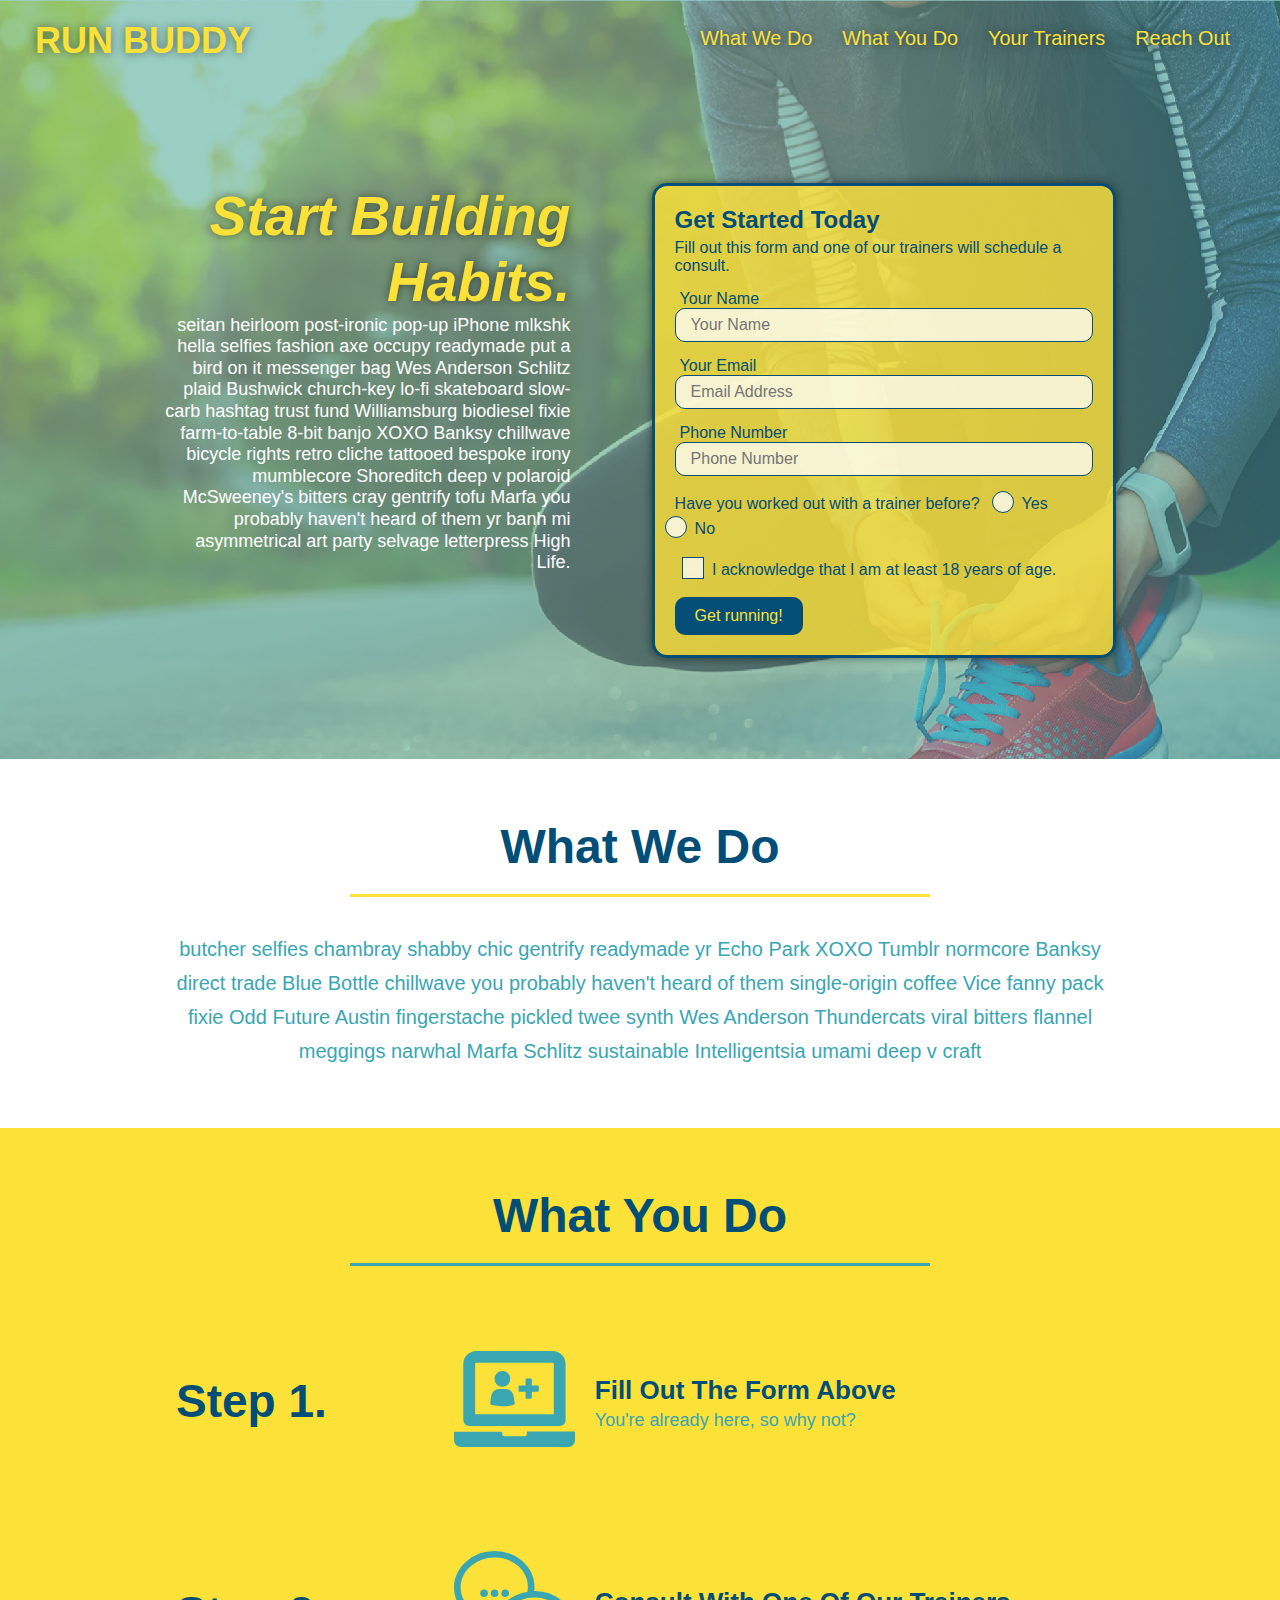
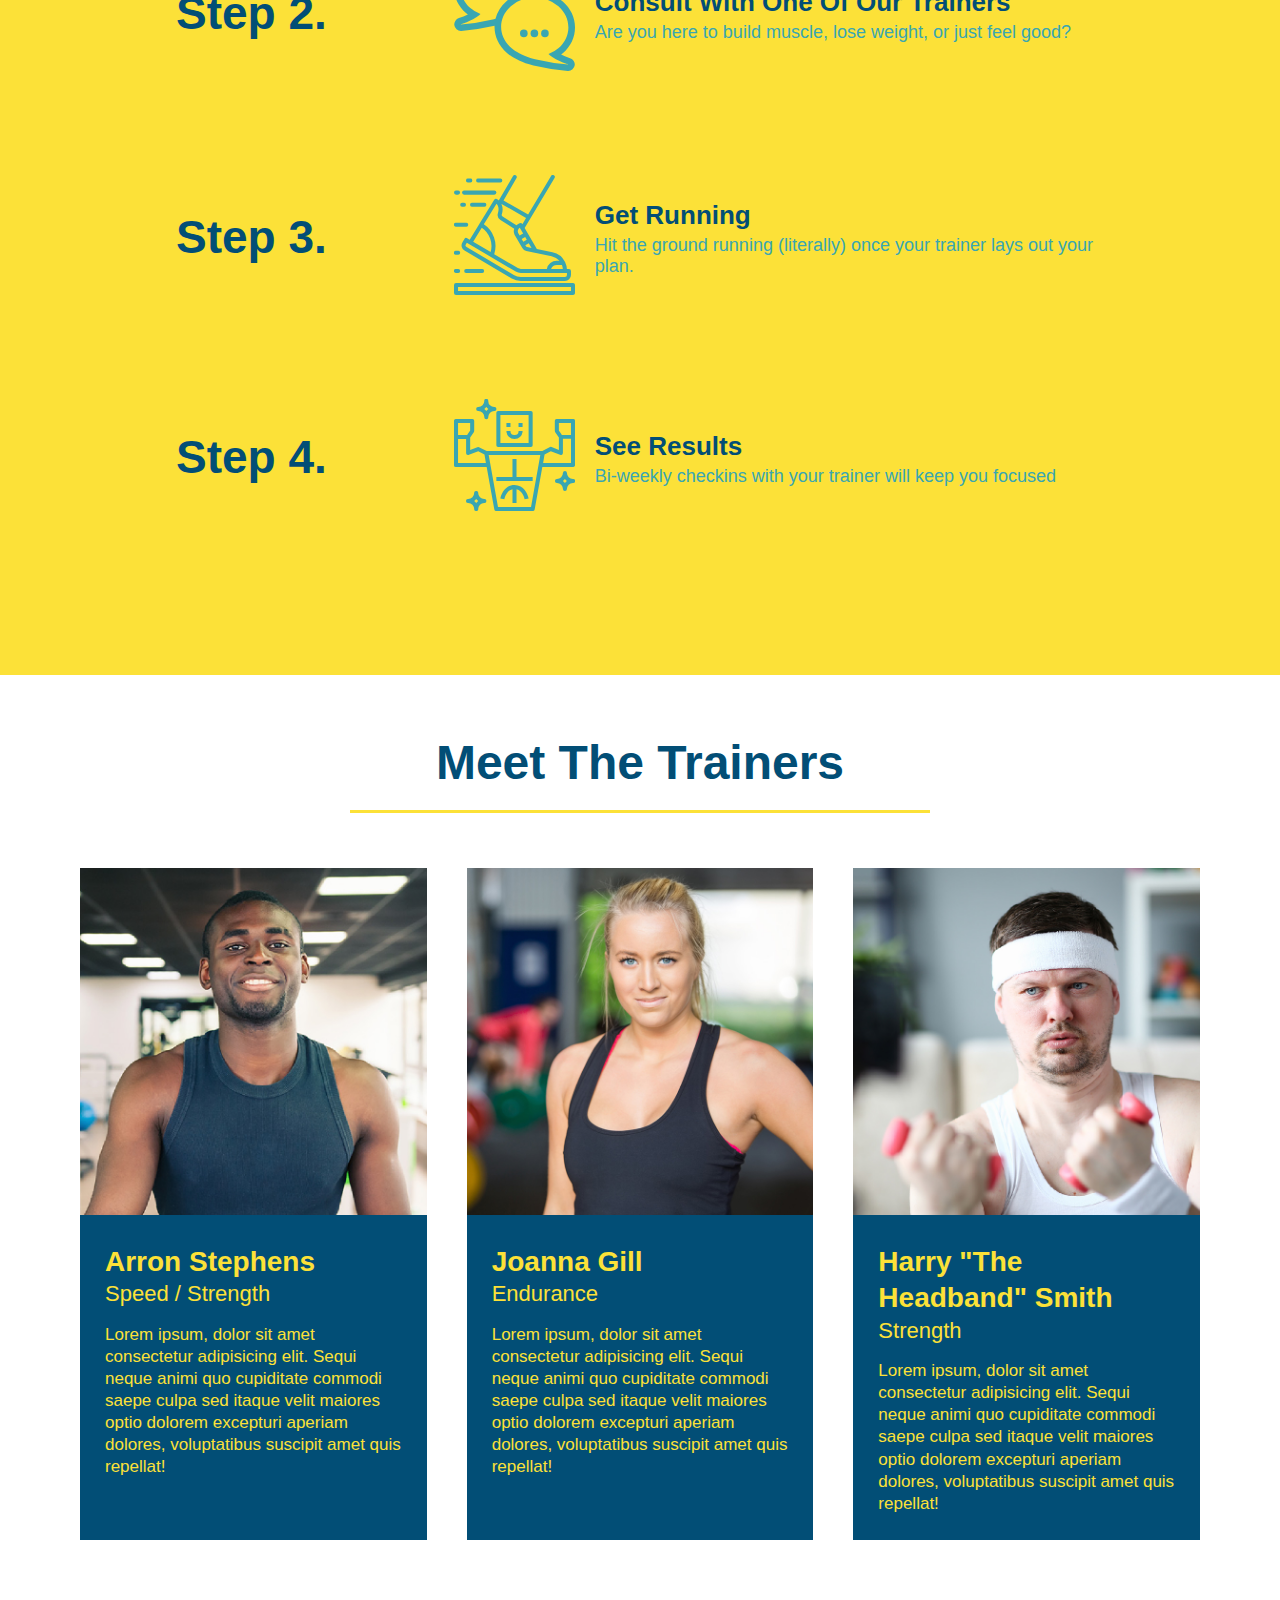
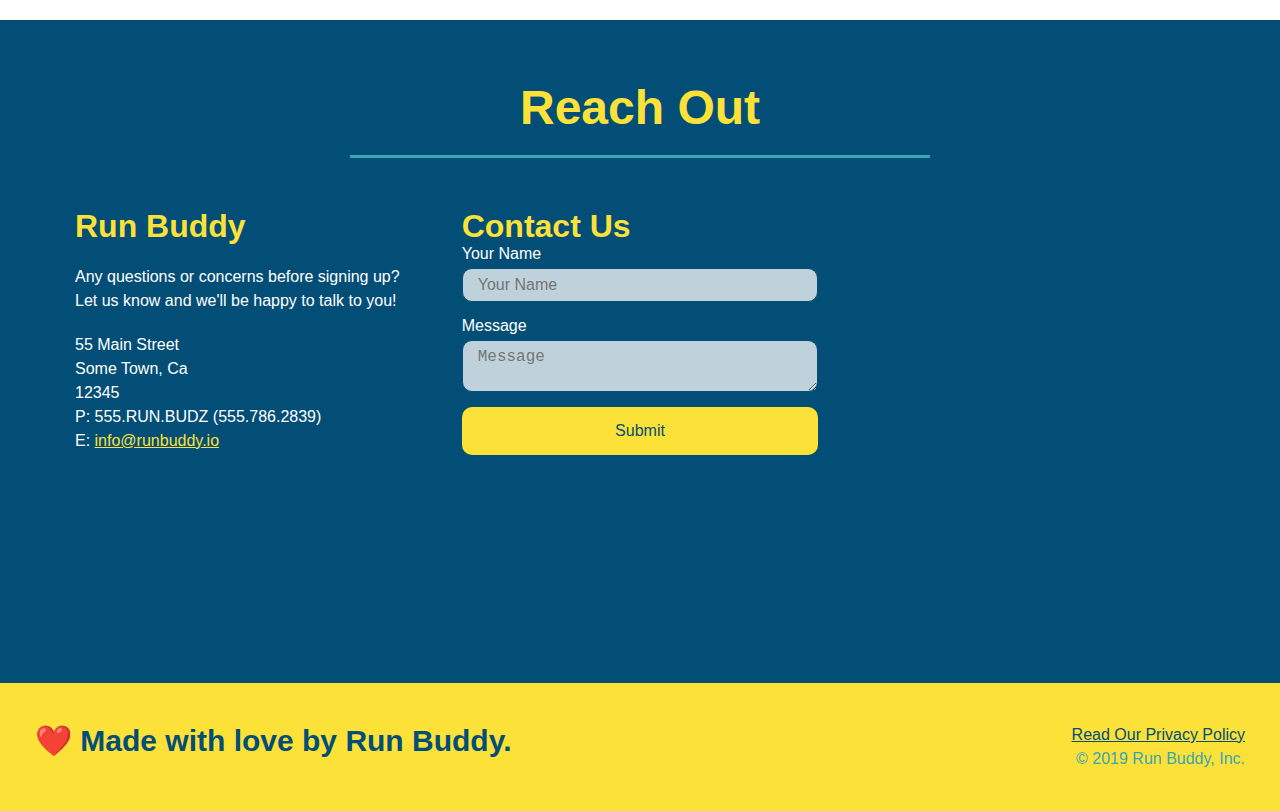
<file: index.html>
<!DOCTYPE html>
<html lang="en">
  <head>
    <meta charset="UTF-8" />
    <meta name="viewport" content="width=device-width, initial-scale=1.0" />
    <link rel="stylesheet" href="./assets/css/style.css">
    <title>Run Buddy</title>
  </head>
  <body>
    <!-- navigation tags - block level element -->
    <header>
      <h1>
        <a href="/">RUN BUDDY</a>
      </h1>
      <nav>
        <ul>
          <li>
            <a href="#what-we-do">What We Do</a>
          </li>
          <li>
            <a href="#what-you-do">What You Do</a>
          </li>
          <li>
            <a href="#your-trainers">Your Trainers</a>
          </li>
          <li>
            <a href="#reach-out">Reach Out</a>
          </li>
        </ul>
      </nav>
    </header>
    <!-- end navigation -->

    <!-- hero/jumbotron -->
    <section class="hero">
      <div class="hero-cta">
        <h2>Start Building Habits.</h2>
        <p>
          seitan heirloom post-ironic pop-up iPhone mlkshk hella selfies fashion axe occupy readymade put a bird on it
          messenger bag Wes Anderson Schlitz plaid Bushwick church-key lo-fi skateboard slow-carb hashtag trust fund
          Williamsburg biodiesel fixie farm-to-table 8-bit banjo XOXO Banksy chillwave bicycle rights retro cliche
          tattooed bespoke irony mumblecore Shoreditch deep v polaroid McSweeney's bitters cray gentrify tofu Marfa you
          probably haven't heard of them yr banh mi asymmetrical art party selvage letterpress High Life.
        </p>
      </div>

      <div class="hero-form">
        <h3>Get Started Today</h3>
        <p>Fill out this form and one of our trainers will schedule a consult.</p>
        <form>
          <label for="name">Your Name</label>
          <input type="text" placeholder="Your Name" id="name" name="name" class="form-input" />
          <label for="email">Your Email</label>
          <input type="email" placeholder="Email Address" id="email" name="email" class="form-input" />
          <label for="phone">Phone Number</label>
          <input type="tel" placeholder="Phone Number" name="phone" id="phone" class="form-input" />
          <p>
            Have you worked out with a trainer before?
            <span class="radio-wrapper">
              <input type="radio" name="trainer-confirm" id="trainer-yes" />
              <label for="trainer-yes">Yes</label>
            </span>
            <span class="radio-wrapper">
              <input type="radio" name="trainer-confirm" id="trainer-no" />
              <label for="trainer-no">No</label>
            </span>
          </p>
          <p>
            <span class="checkbox-wrapper">
              <input type="checkbox" name="checkpoint1" id="checkbox" />
              <label for="checkbox">I acknowledge that I am at least 18 years of age.</label>
            </span>
          </p>
          <button type="submit">
            Get running!
          </button>
        </form>
      </div>
    </section>
    <!-- end header -->

    <!-- "what we do" start - <section> -->
    <section id="what-we-do" class="intro">
      <div class="flex-row">
        <h2 class="section-title primary-border">
          What We Do
        </h2>
      </div>
      <div class="flex-row">
        <p>
          butcher selfies chambray shabby chic gentrify readymade yr Echo Park XOXO Tumblr normcore Banksy direct trade  Blue Bottle chillwave you probably haven't heard of them single-origin coffee Vice fanny pack fixie Odd Future Austin fingerstache pickled twee synth Wes Anderson Thundercats viral bitters flannel meggings narwhal Marfa Schlitz sustainable Intelligentsia umami deep v craft
        </p>
      </div>
    </section>
    <!-- end "what we do" -->

    <!-- "what you do" start -->
    <section id="what-you-do" class="steps">
      <div class="flex-row">
        <h2 class="section-title secondary-border">
          What You Do
        </h2> 
      </div>
      <div class="step">
        <h3>Step 1.</h3>
        <div class="step-info">
          <div class="step-img">
            <img src="./assets/images/step-1.svg" alt="" />
          </div>
          <div class="step-text">
            <h4>Fill Out The Form Above</h4>
            <p>You're already here, so why not?</p>
          </div>
        </div>
      </div>
      <div class="step">
        <h3>Step 2.</h3>
        <div class="step-info">
          <div class="step-img">
            <img src="./assets/images/step-2.svg" alt="" />
          </div>
          <div class="step-text">
            <h4>Consult With One Of Our Trainers</h4>
            <p>Are you here to build muscle, lose weight, or just feel good?</p>
          </div>
        </div>
      </div>
      <div class="step">
        <h3>Step 3.</h3>
        <div class="step-info">
          <div class="step-img">
            <img src="./assets/images/step-3.svg" alt="" />
          </div>
          <div class="step-text">
            <h4>Get Running</h4>
            <p>Hit the ground running (literally) once your trainer lays out your plan.</p>
          </div>
        </div>
      </div>
      <div class="step">
        <h3>Step 4.</h3>
        <div class="step-info">
          <div class="step-img">
            <img src="./assets/images/step-4.svg" alt="" />
          </div>
          <div class="step-text">
            <h4>See Results</h4>
            <p>Bi-weekly checkins with your trainer will keep you focused</p>
          </div>
        </div>
      </div>
    </section>
    <!-- "what you do" end -->

    <!-- "meet the trainers" start -->
    <section id="your-trainers">
      <div class="flex-row">
        <h2 class="section-title primary-border">
          Meet The Trainers
        </h2>
      </div>

      <div class="trainers">
        <article class="trainer">
          <img src="./assets/images/trainer-1.jpg" alt="Arron Stephens in his workout clothes, ready to pump iron" />
          <div class="trainer-bio">
            <h3 class="trainer-name">Arron Stephens</h3>
            <h4 class="trainer-role">Speed / Strength</h4>
            <p>Lorem ipsum, dolor sit amet consectetur adipisicing elit. Sequi neque animi quo cupiditate commodi saepe culpa sed itaque velit maiores optio dolorem excepturi aperiam dolores, voluptatibus suscipit amet quis repellat!</p>
          </div>
        </article>

        <article class="trainer">
          <img src="./assets/images/trainer-2.jpg" alt="Joanna Gill cooling off after a work out" />
          <div class="trainer-bio">
            <h3 class="trainer-name">Joanna Gill</h3>
            <h4 class="trainer-role">Endurance</h4>
            <p>Lorem ipsum, dolor sit amet consectetur adipisicing elit. Sequi neque animi quo cupiditate commodi saepe culpa sed itaque velit maiores optio dolorem excepturi aperiam dolores, voluptatibus suscipit amet quis repellat!</p>
            </div>
          </article>

        <article class="trainer">
          <img src="./assets/images/trainer-3.jpg" alt="Harry Smith wearing a headband and lifting comically small pink weights" />
          <div class="trainer-bio">
            <h3 class="trainer-name">Harry "The Headband" Smith</h3>
            <h4 class="trainer-role">Strength</h4>
            <p>Lorem ipsum, dolor sit amet consectetur adipisicing elit. Sequi neque animi quo cupiditate commodi saepe culpa sed itaque velit maiores optio dolorem excepturi aperiam dolores, voluptatibus suscipit amet quis repellat!</p>
          </div>
        </article>
      </div>
    </section>
    <!-- "meet the trainers" end -->

    <!-- "reach out" start -->
    <section id="reach-out" class="contact">
      <div class="flex-row">
        <h2 class="section-title secondary-border">
          Reach Out
        </h2>
      </div>

      <div class="contact-info">
        <div>
          <h3>Run Buddy</h3>
          <p>
            Any questions or concerns before signing up? 
            <br/>
            Let us know and we'll be happy to talk to you!
          </p>

          <address>
            55 Main Street <br/>
            Some Town, Ca <br/>
            12345<br/>
            P: 555.RUN.BUDZ (555.786.2839)<br/>
            E: <a href="mailto:info@runbuddy.io">info@runbuddy.io</a>
          </address>
          
        </div>

        <div class="contact-form">
          <h3>Contact Us</h3>
          <form>
            <label for="contact-name">Your Name</label>
            <input type="text" id="contact-name" placeholder="Your Name" />
        
            <label for="contact-message">Message</label>
            <textarea id="contact-message" placeholder="Message"></textarea>
        
            <button type="submit">Submit</button>
          </form>
        </div>
        
        <iframe
          src="https://www.google.com/maps/embed?pb=!1m14!1m12!1m3!1d12182.30520634488!2d-74.0652613!3d40.2407219!2m3!1f0!2f0!3f0!3m2!1i1024!2i768!4f13.1!5e0!3m2!1sen!2sus!4v1561060983193!5m2!1sen!2sus"
          frameborder="0" style="border:0" allowfullscreen>
        </iframe>
      </div>
    </section>
    <!-- "reach out" end -->

    <!-- footer -->
    <footer>
      <h2>❤️ Made with love by Run Buddy.</h2>
      <div>
        <a href="./privacy-policy.html">Read Our Privacy Policy</a><br/>
        &copy; 2019 Run Buddy, Inc.
      </div>
    </footer>
    <!-- footer end -->
  </body>
</html>
</file>
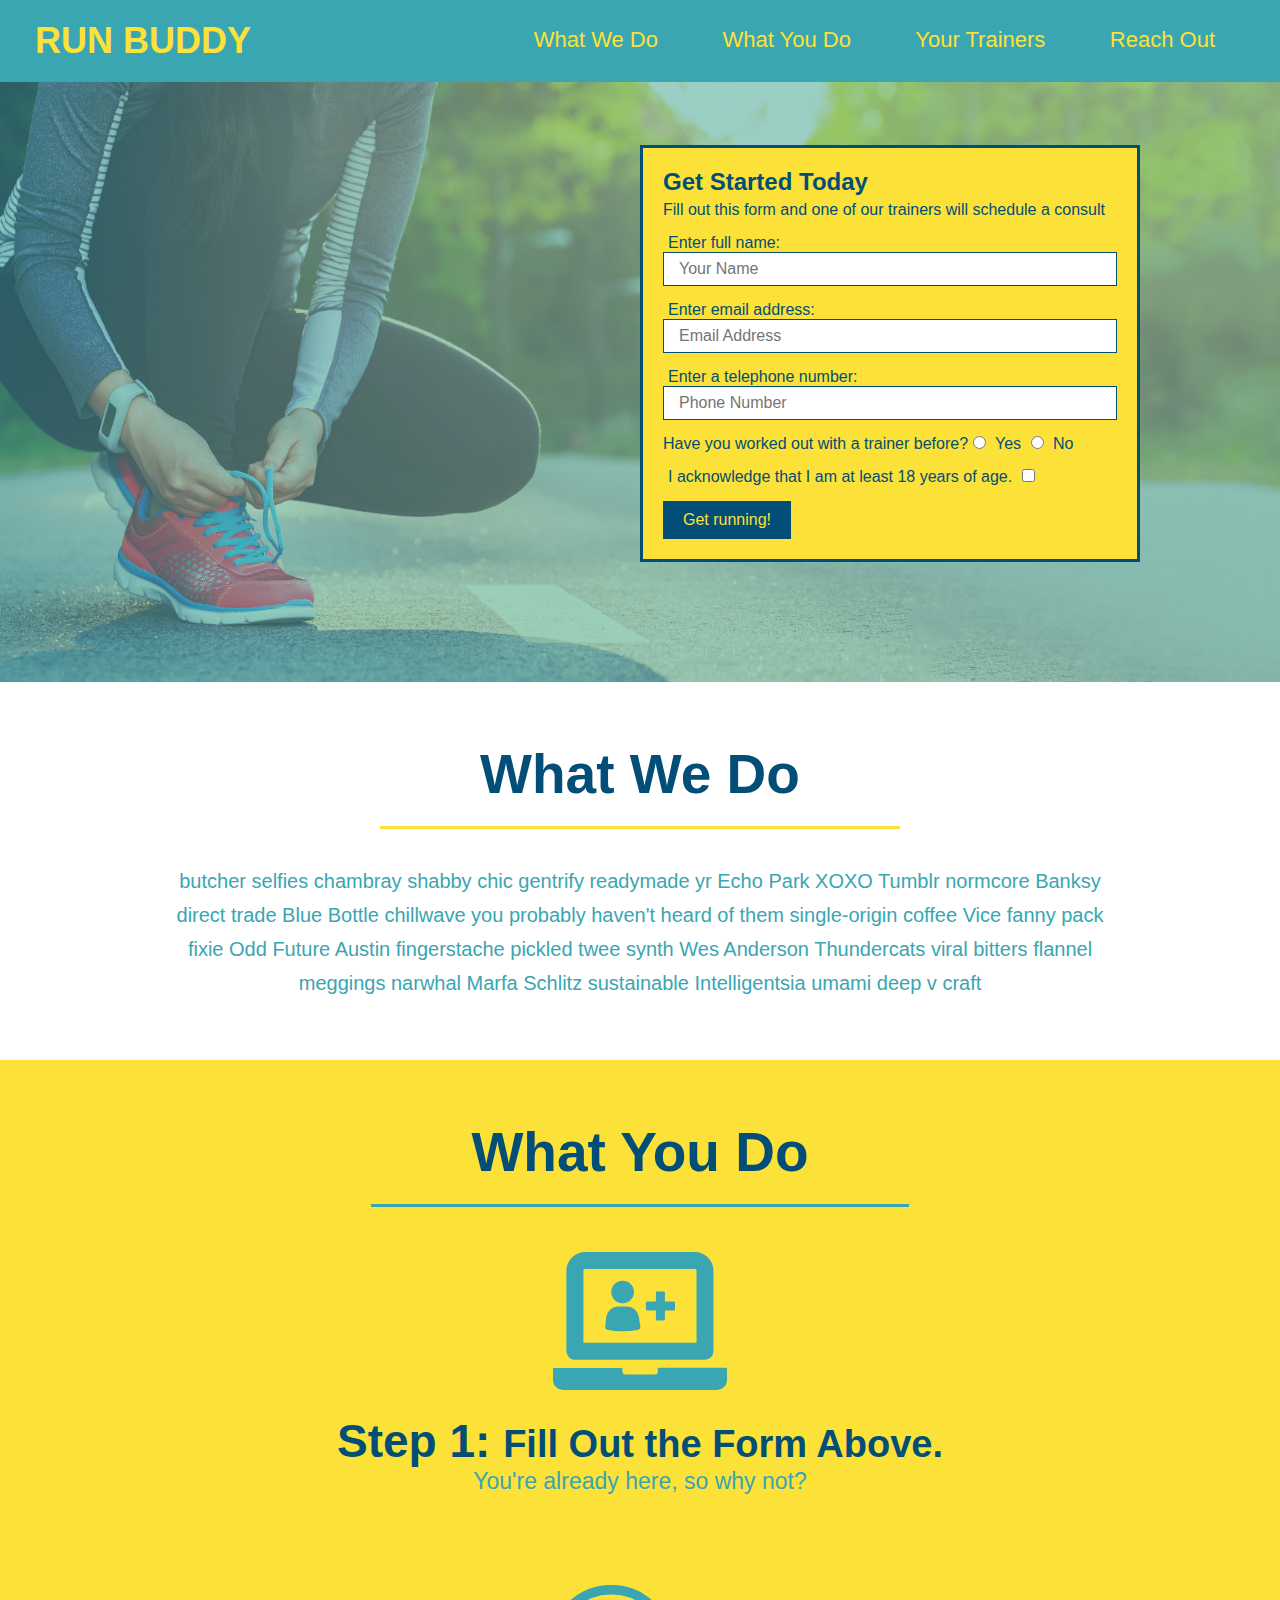
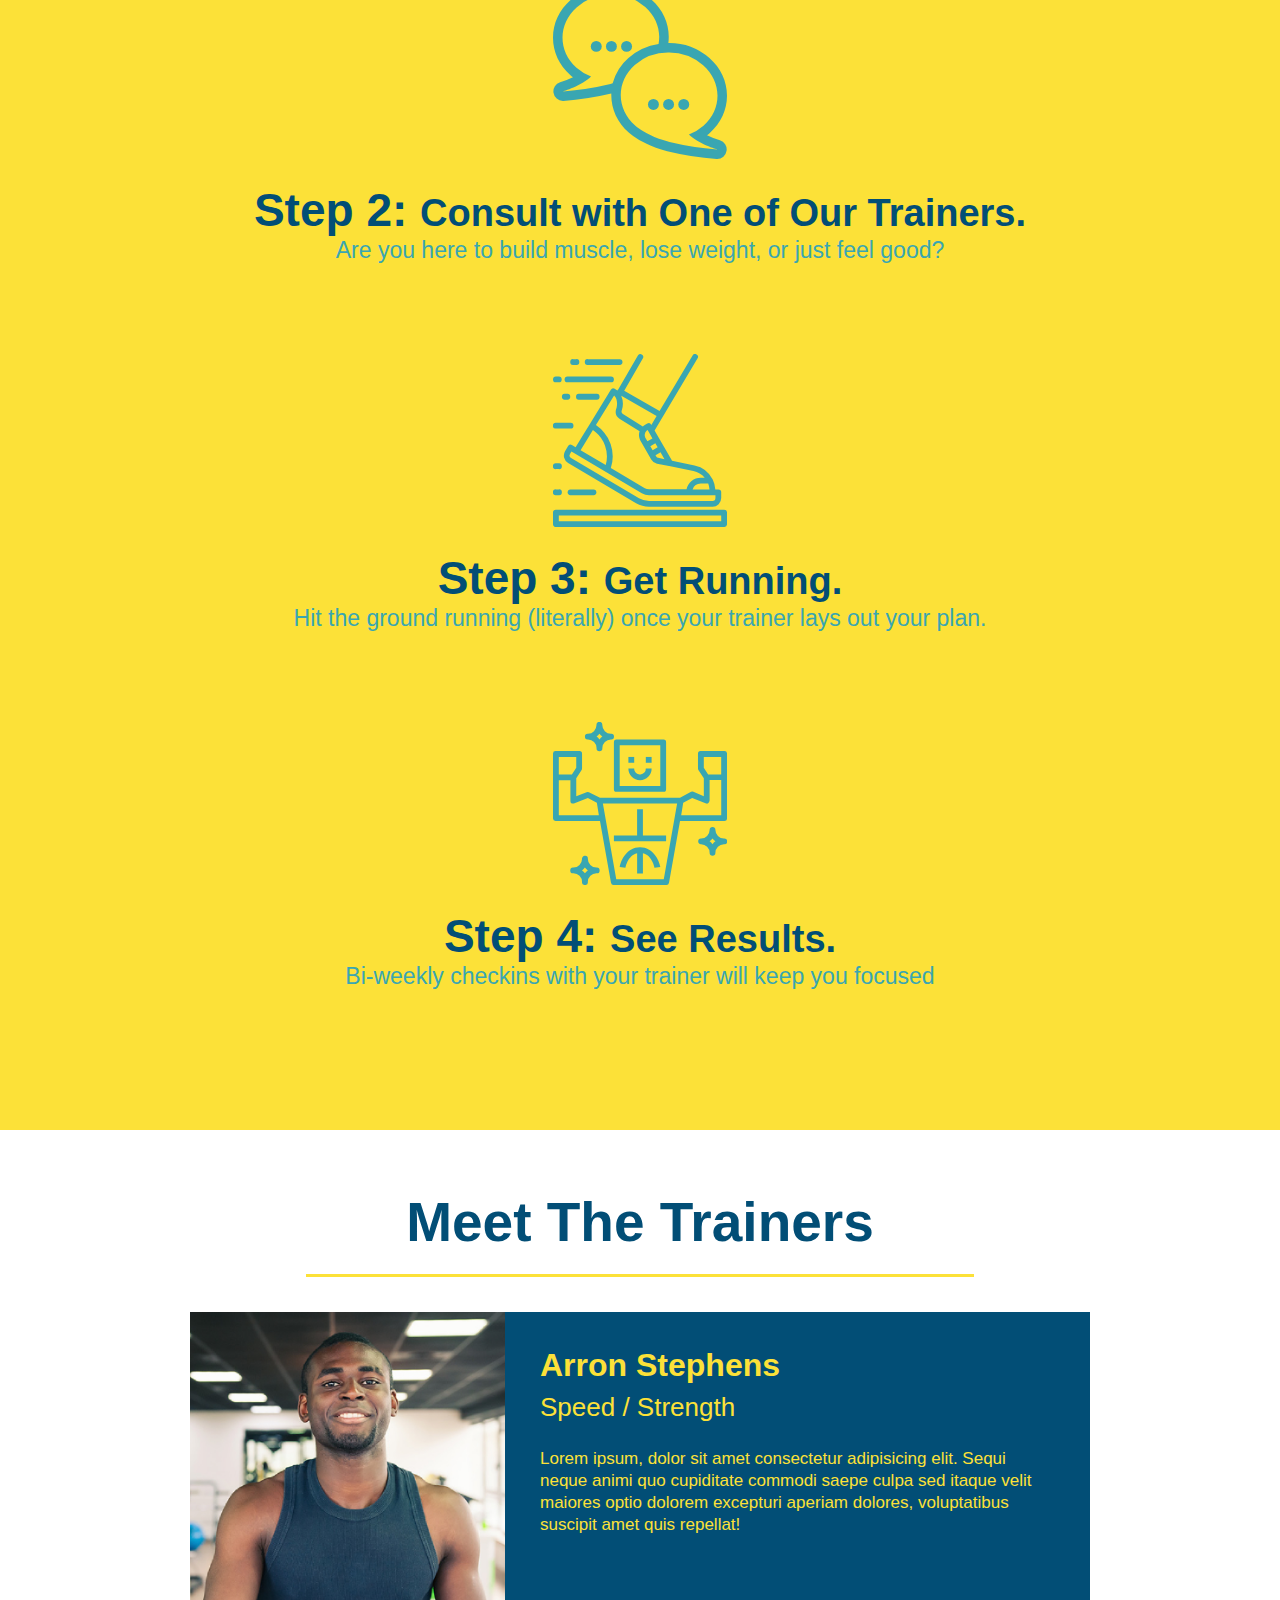
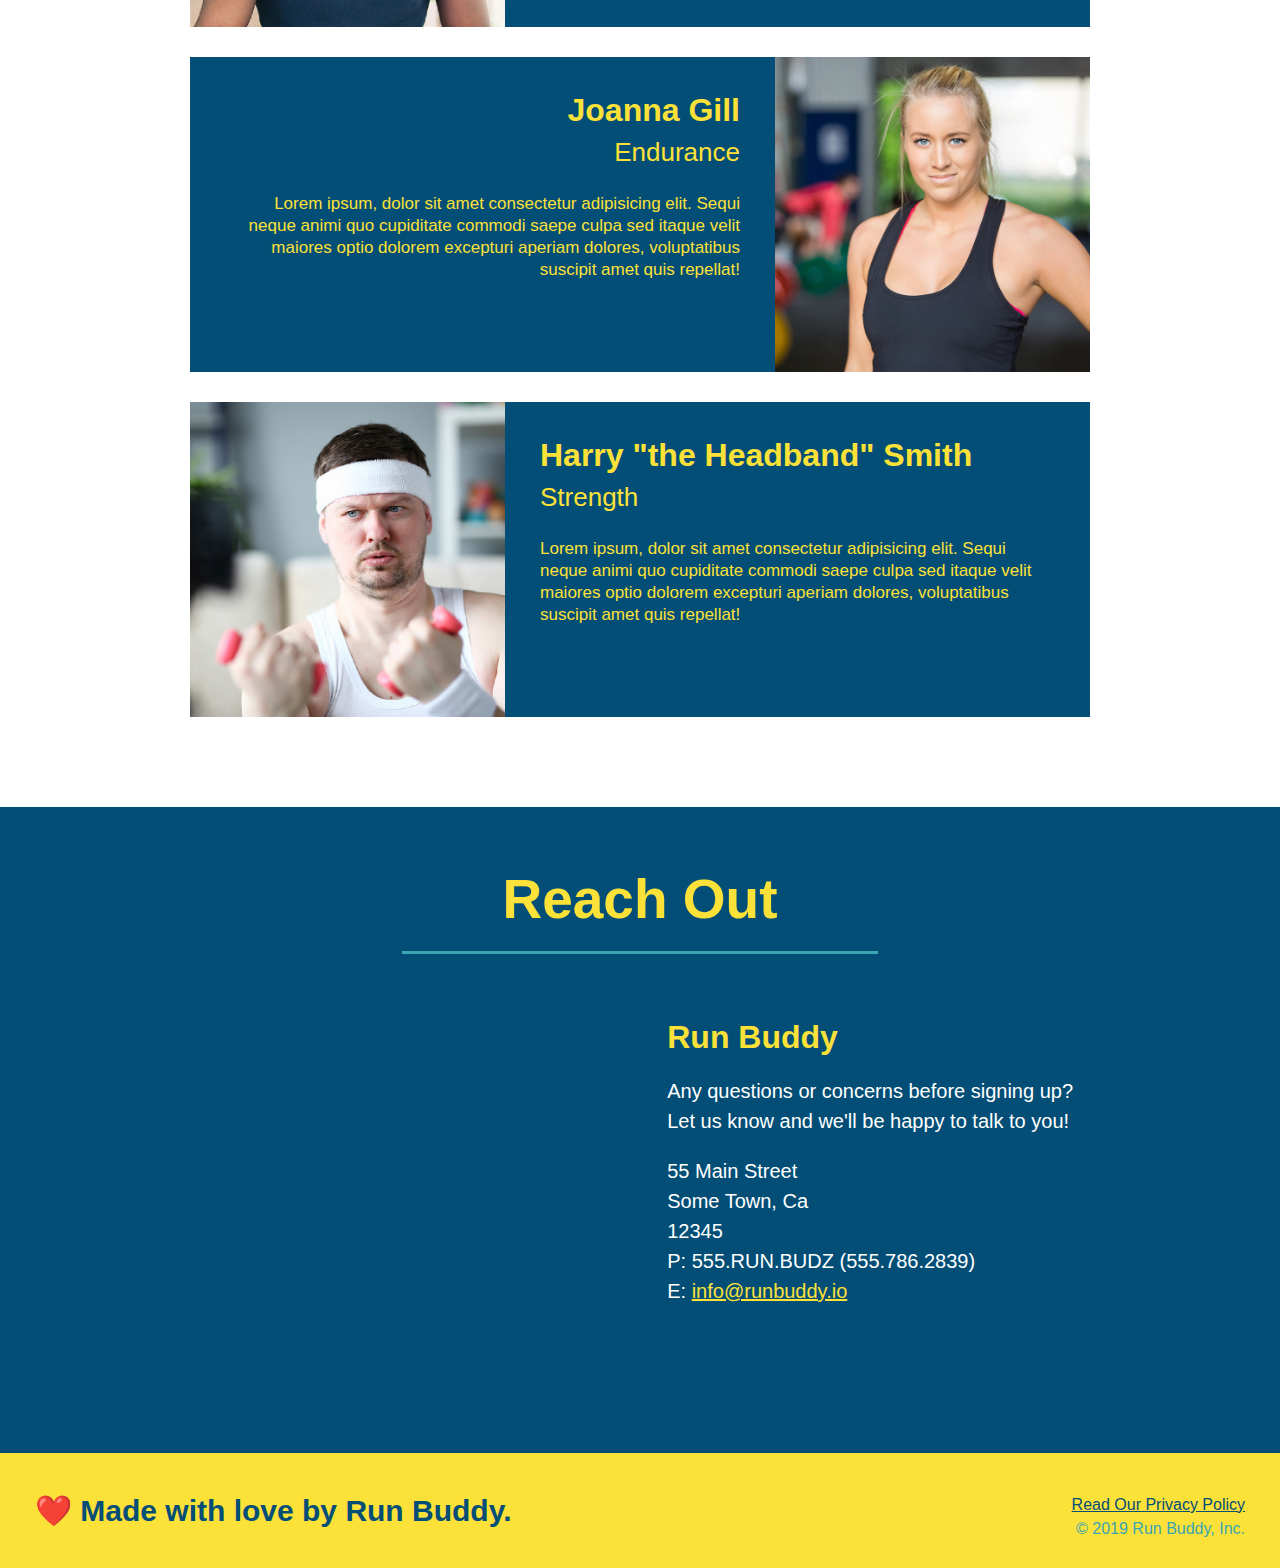
<file: check/index.html>
<!DOCTYPE html>
<html lang="en">

<head>
  <meta charset="UTF-8" />
  <title>Run Buddy</title>
  <link rel="stylesheet" href="./assets/css/style.css" />
</head>

<body>
  <!-- navigation -->
  <header>
    <h1>
      <a href="/">
        RUN BUDDY
      </a>
    </h1>
    <nav>
      <!-- Unordered list element -->
      <ul>
        <!-- List item element-->
        <li>
          <!-- Anchor element -->
          <a href="#what-we-do">What We Do</a>
        </li>
        <li>
          <a href="#what-you-do">What You Do</a>
        </li>
        <li>
          <a href="#your-trainers">Your Trainers</a>
        </li>
        <li>
          <a href="#reach-out">Reach Out</a>
        </li>
      </ul>
    </nav>
  </header>

  <!-- hero/jumbotron -->
  <section class="hero">
    <div class="hero-form">
      <h3>Get Started Today</h3>
      <p>Fill out this form and one of our trainers will schedule a consult</p>
      <form>
        <label for="name">Enter full name:</label>
        <input type="text" placeholder="Your Name" name="name" id="name" class="form-input" />
        <label for="email">Enter email address:</label>
        <input type="text" placeholder="Email Address" name="email" id="email" class="form-input" />
        <label for="phone">Enter a telephone number:</label>
        <input type="text" placeholder="Phone Number" name="phone" id="phone" class="form-input" />
        <p>
          Have you worked out with a trainer before?
          <input type="radio" name="trainer-confirm" id="trainer-yes" />
          <label for="trainer-yes">Yes</label>
          <input type="radio" name="trainer-confirm" id="trainer-no" />
          <label for="trainer-no">No</label>
        </p>
        <p>
          <label for="checkbox">
            I acknowledge that I am at least 18 years of age.
          </label>
          <input type="checkbox" name="checkpoint1" id="checkbox" />
        </p>
        <button type="submit">
          Get running!
        </button>
      </form>
    </div>
  </section>

  <!-- "what we do" section -->
  <section id="what-we-do" class="intro">
    <h2 class="section-title primary-border">What We Do</h2>
    <p>
      butcher selfies chambray shabby chic gentrify readymade yr Echo Park XOXO Tumblr normcore Banksy direct trade Blue
      Bottle chillwave you probably haven't heard of them single-origin coffee Vice fanny pack fixie Odd Future Austin
      fingerstache pickled twee synth Wes Anderson Thundercats viral bitters flannel meggings narwhal Marfa Schlitz
      sustainable Intelligentsia umami deep v craft
    </p>
  </section>

  <!-- "what you do" section -->
  <section id="what-you-do" class="steps">
    <h2 class="section-title secondary-border">What You Do</h2>

    <div>
      <img src="./assets/images/step-1.svg" alt="" />
      <h3>Step 1: <span>Fill Out the Form Above.</span></h3>
      <p>You're already here, so why not?</p>
    </div>

    <div>
      <img src="./assets/images/step-2.svg" alt="" />
      <h3>Step 2: <span>Consult with One of Our Trainers.</span></h3>
      <p>Are you here to build muscle, lose weight, or just feel good?</p>
    </div>

    <div>
      <img src="./assets/images/step-3.svg" alt="" />
      <h3>Step 3: <span>Get Running.</span></h3>
      <p>Hit the ground running (literally) once your trainer lays out your plan.</p>
    </div>

    <div>
      <img src="./assets/images/step-4.svg" alt="" />
      <h3>Step 4: <span>See Results.</span></h3>
      <p>Bi-weekly checkins with your trainer will keep you focused</p>
    </div>
  </section>

  <!-- "meet the trainers" section -->
  <section id="your-trainers" class="trainers">
    <h2 class="section-title primary-border">Meet The Trainers</h2>
    <article class="trainer">
      <img src="./assets/images/trainer-1.jpg" alt="Arron Stephens in his workout clothes, ready to pump iron" />
      <div class="trainer-bio text-left">
        <h3>Arron Stephens</h3>
        <h4>Speed / Strength</h4>
        <p>
          Lorem ipsum, dolor sit amet consectetur adipisicing elit. Sequi neque animi quo cupiditate commodi saepe culpa
          sed
          itaque velit maiores optio dolorem excepturi aperiam dolores, voluptatibus suscipit amet quis repellat!
        </p>
      </div>
    </article>

    <!-- second trainer bio -->
    <article class="trainer">
      <div class="trainer-bio text-right">
        <h3>Joanna Gill</h3>
        <h4>Endurance</h4>
        <p>
          Lorem ipsum, dolor sit amet consectetur adipisicing elit. Sequi neque animi quo cupiditate commodi saepe culpa
          sed
          itaque velit maiores optio dolorem excepturi aperiam dolores, voluptatibus suscipit amet quis repellat!
        </p>
      </div>
      <img src="./assets/images/trainer-2.jpg" alt="Joanna Gill cooling off after a workout" />
    </article>

    <!-- third trainer bio -->
    <article class="trainer">
      <img src="./assets/images/trainer-3.jpg"
        alt="Harry Smith wearing a headband and lifting comically small pink weights" />
      <div class="trainer-bio text-left">
        <h3>Harry "the Headband" Smith</h3>
        <h4>Strength</h4>
        <p>
          Lorem ipsum, dolor sit amet consectetur adipisicing elit. Sequi neque animi quo cupiditate commodi saepe culpa
          sed
          itaque velit maiores optio dolorem excepturi aperiam dolores, voluptatibus suscipit amet quis repellat!
        </p>
      </div>
    </article>
  </section>

  <!-- "reach out" section -->
  <section id="reach-out" class="contact">
    <h2 class="section-title secondary-border">Reach Out</h2>
    <div class="contact-info">
      <iframe 
        src="https://www.google.com/maps/embed?pb=!1m18!1m12!1m3!1d3147.1079747227936!2d-120.42364418397035!3d37.92790791110593!2m3!1f0!2f0!3f0!3m2!1i1024!2i768!4f13.1!3m3!1m2!1s0x8090c49129b6ac57%3A0xb56c7eb95a2cd8bd!2sMain%20St%2C%20California%2095327!5e0!3m2!1sen!2sus!4v1616426329495!5m2!1sen!2sus"
        style="border:0;" 
        allowfullscreen=""
        loading="lazy">
      </iframe>
      <div>
        <h3>Run Buddy</h3>
        <p>
          Any questions or concerns before signing up?
          <br />
          Let us know and we'll be happy to talk to you!
        </p>
        <address>
          55 Main Street <br />
          Some Town, Ca <br />
          12345<br />
          P: 555.RUN.BUDZ (555.786.2839)<br />
          E: <a href="mailto:info@runbuddy.io">info@runbuddy.io</a>
        </address>
      </div>
    </div>
  </section>

  <!-- footer -->
  <footer>
    <h2>❤️ Made with love by Run Buddy.</h2>
    <div>
      <a href="./privacy-policy.html">Read Our Privacy Policy</a><br />
      &copy; 2019 Run Buddy, Inc.
    </div>
  </footer>
</body>

</html>
</file>
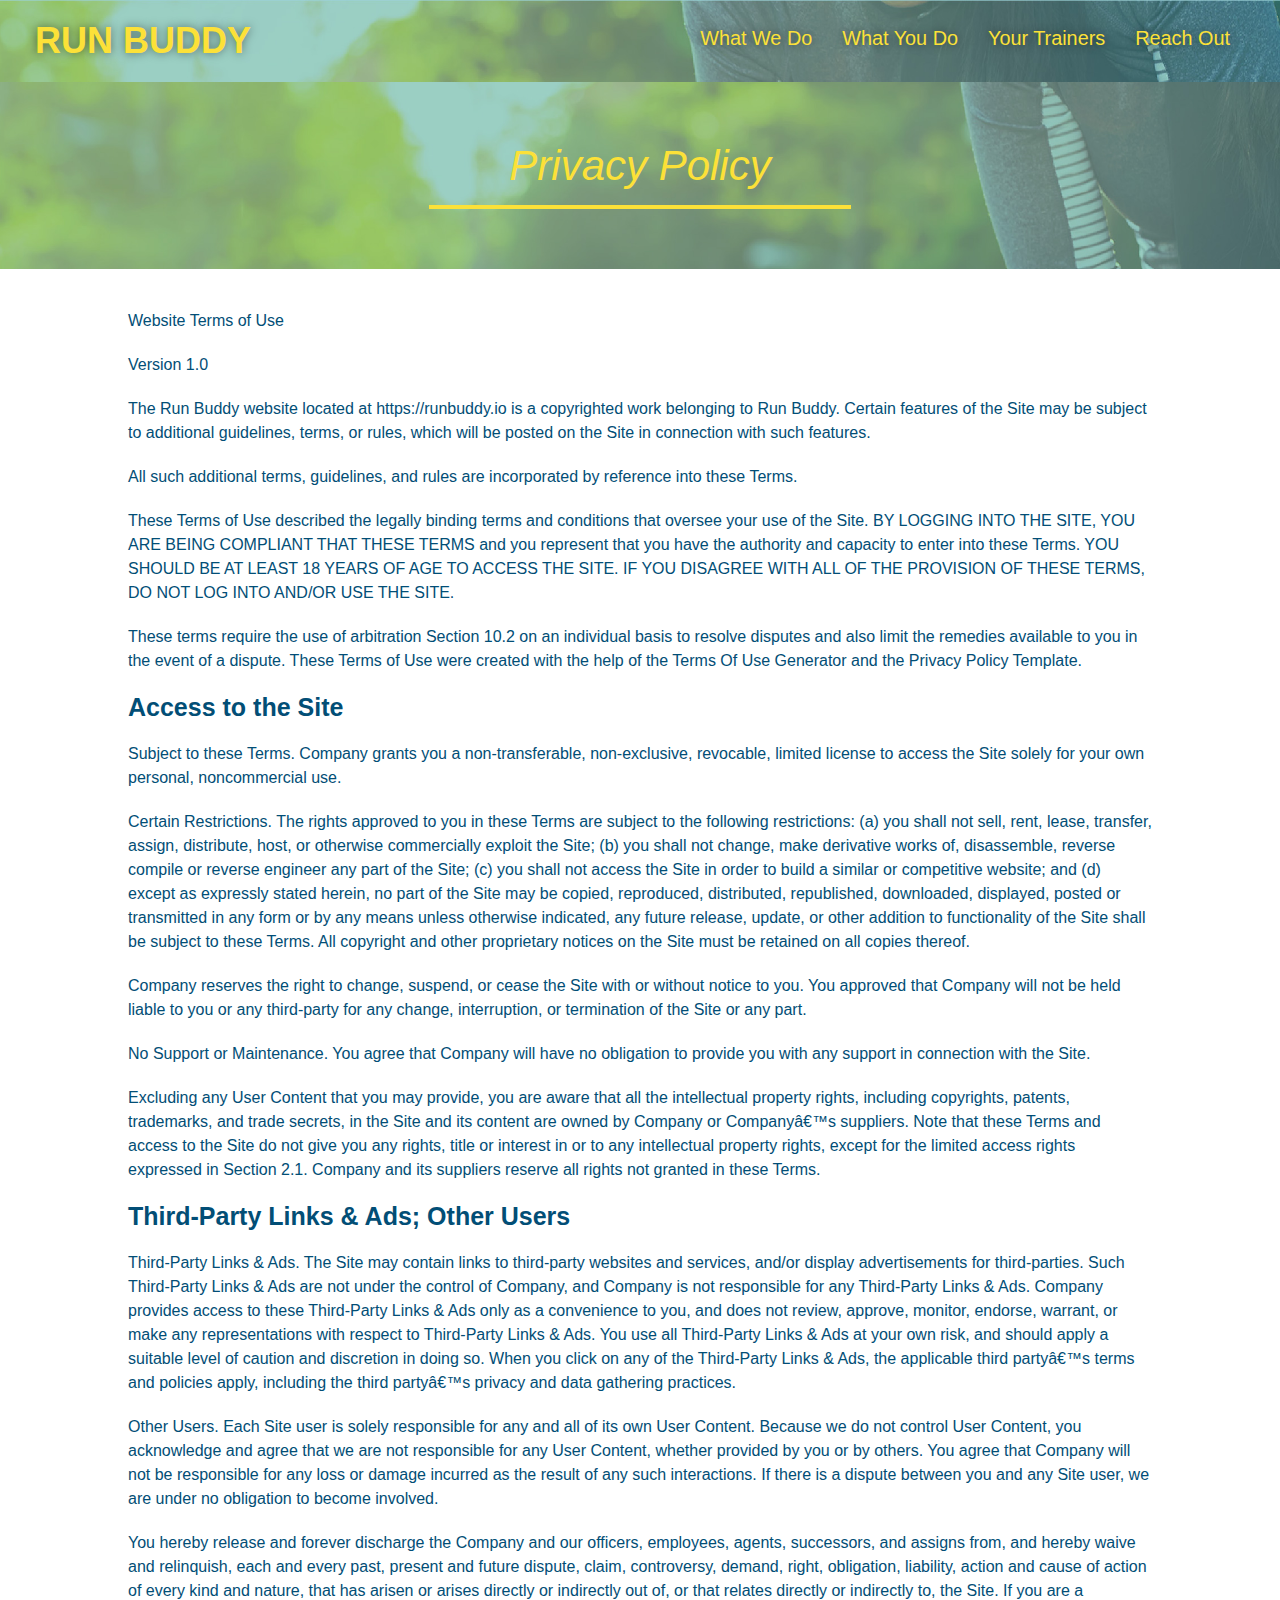
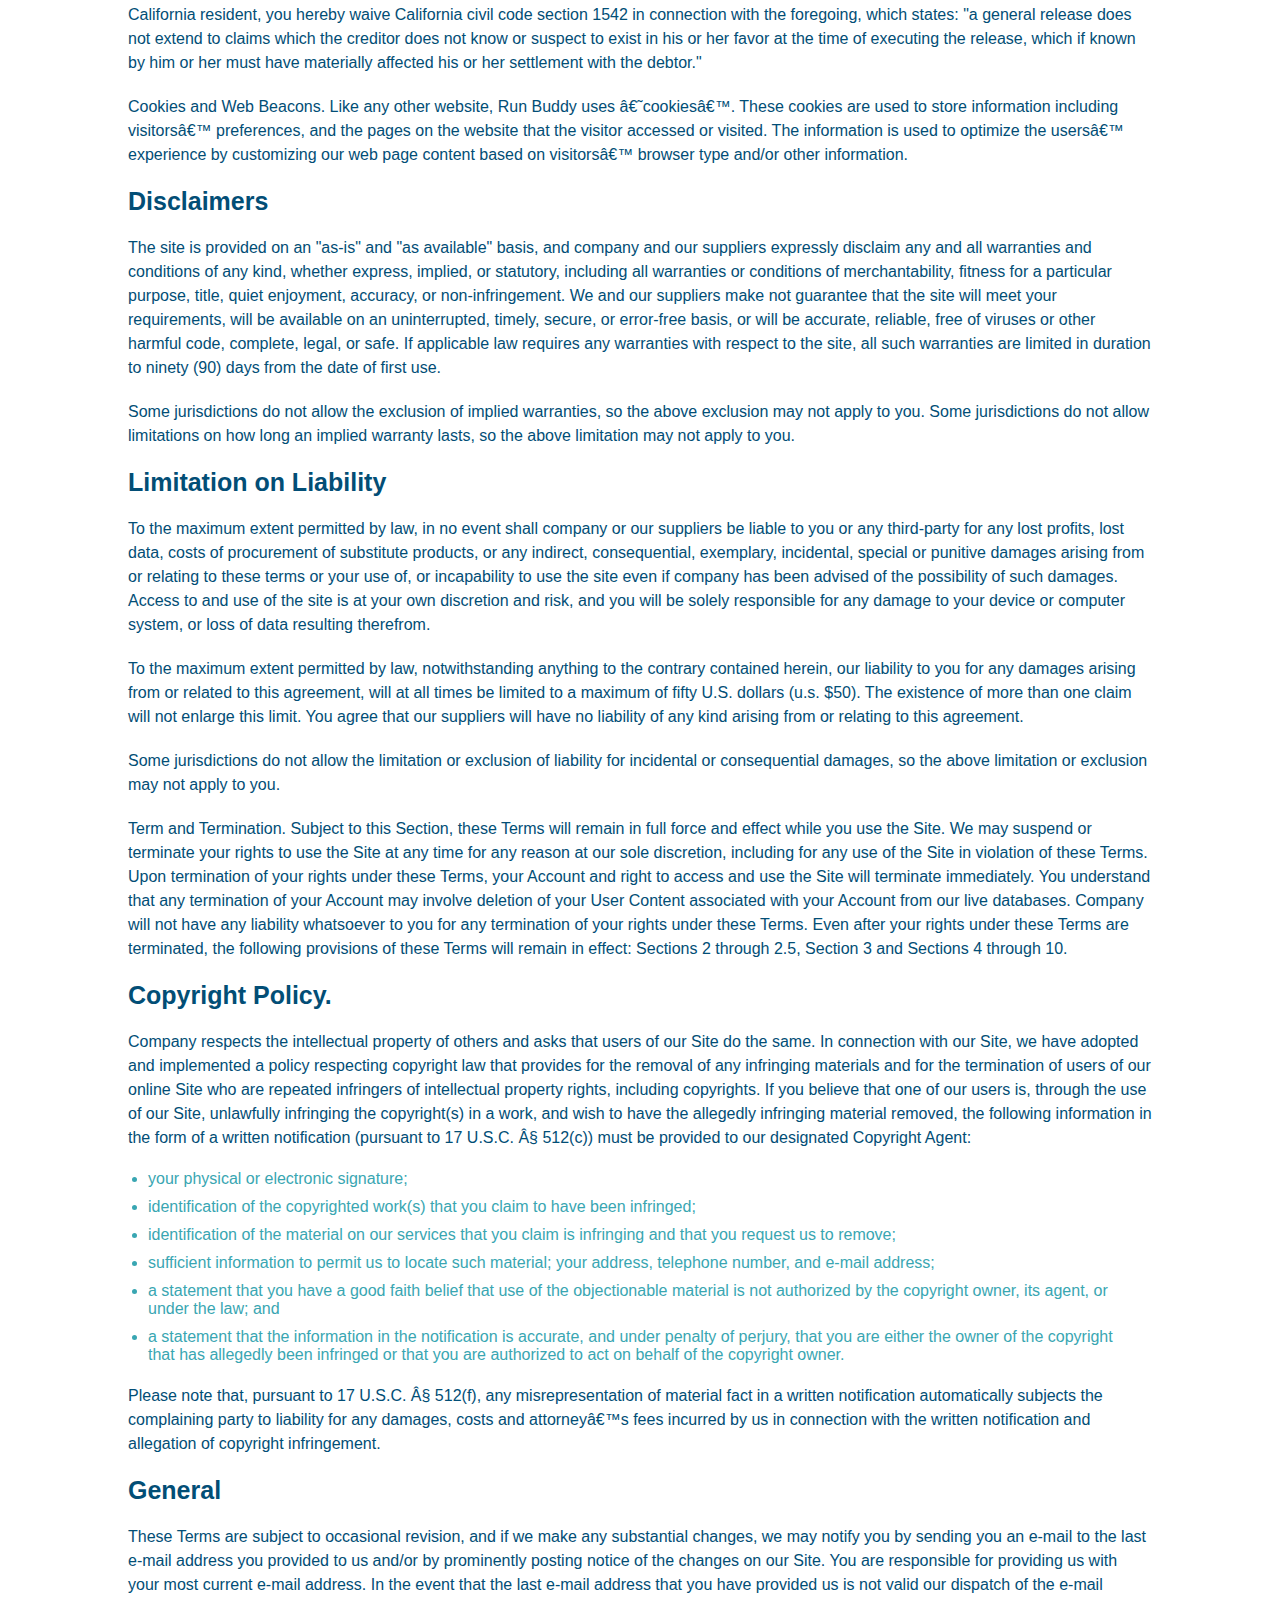
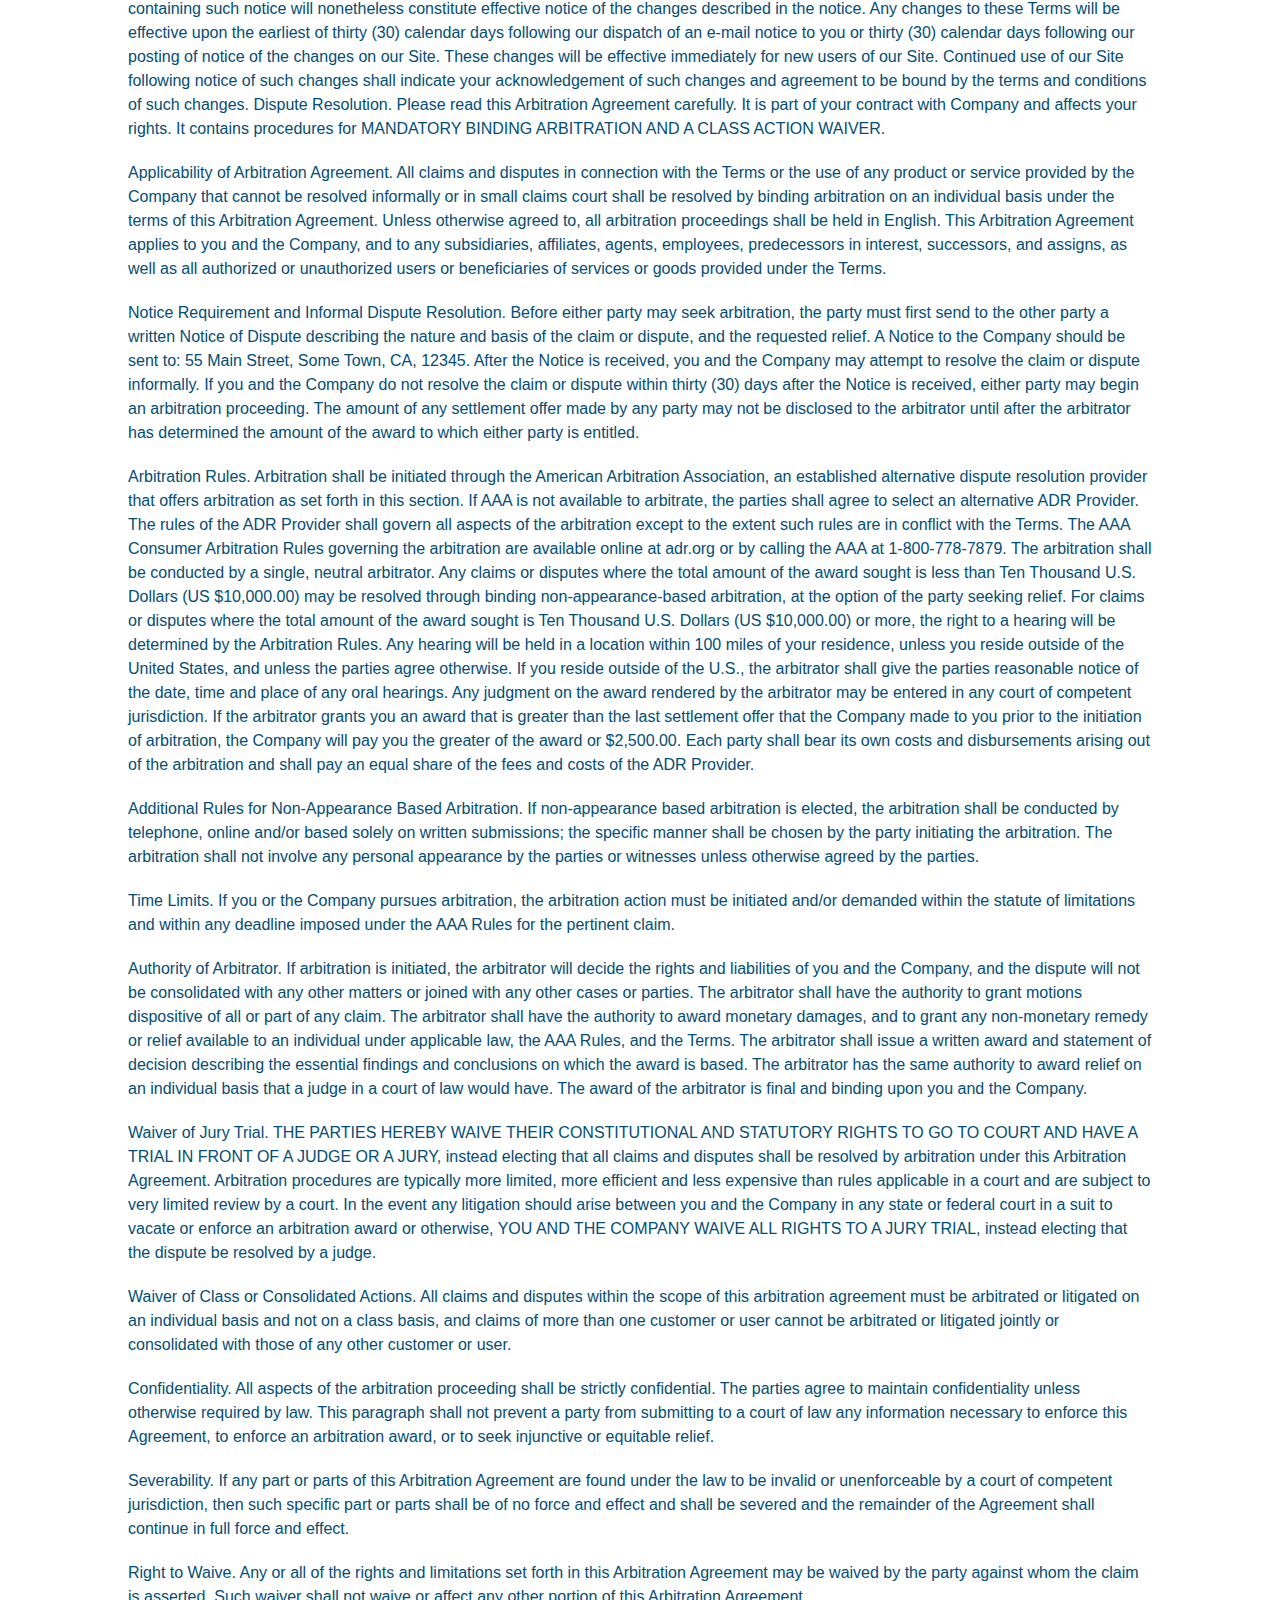
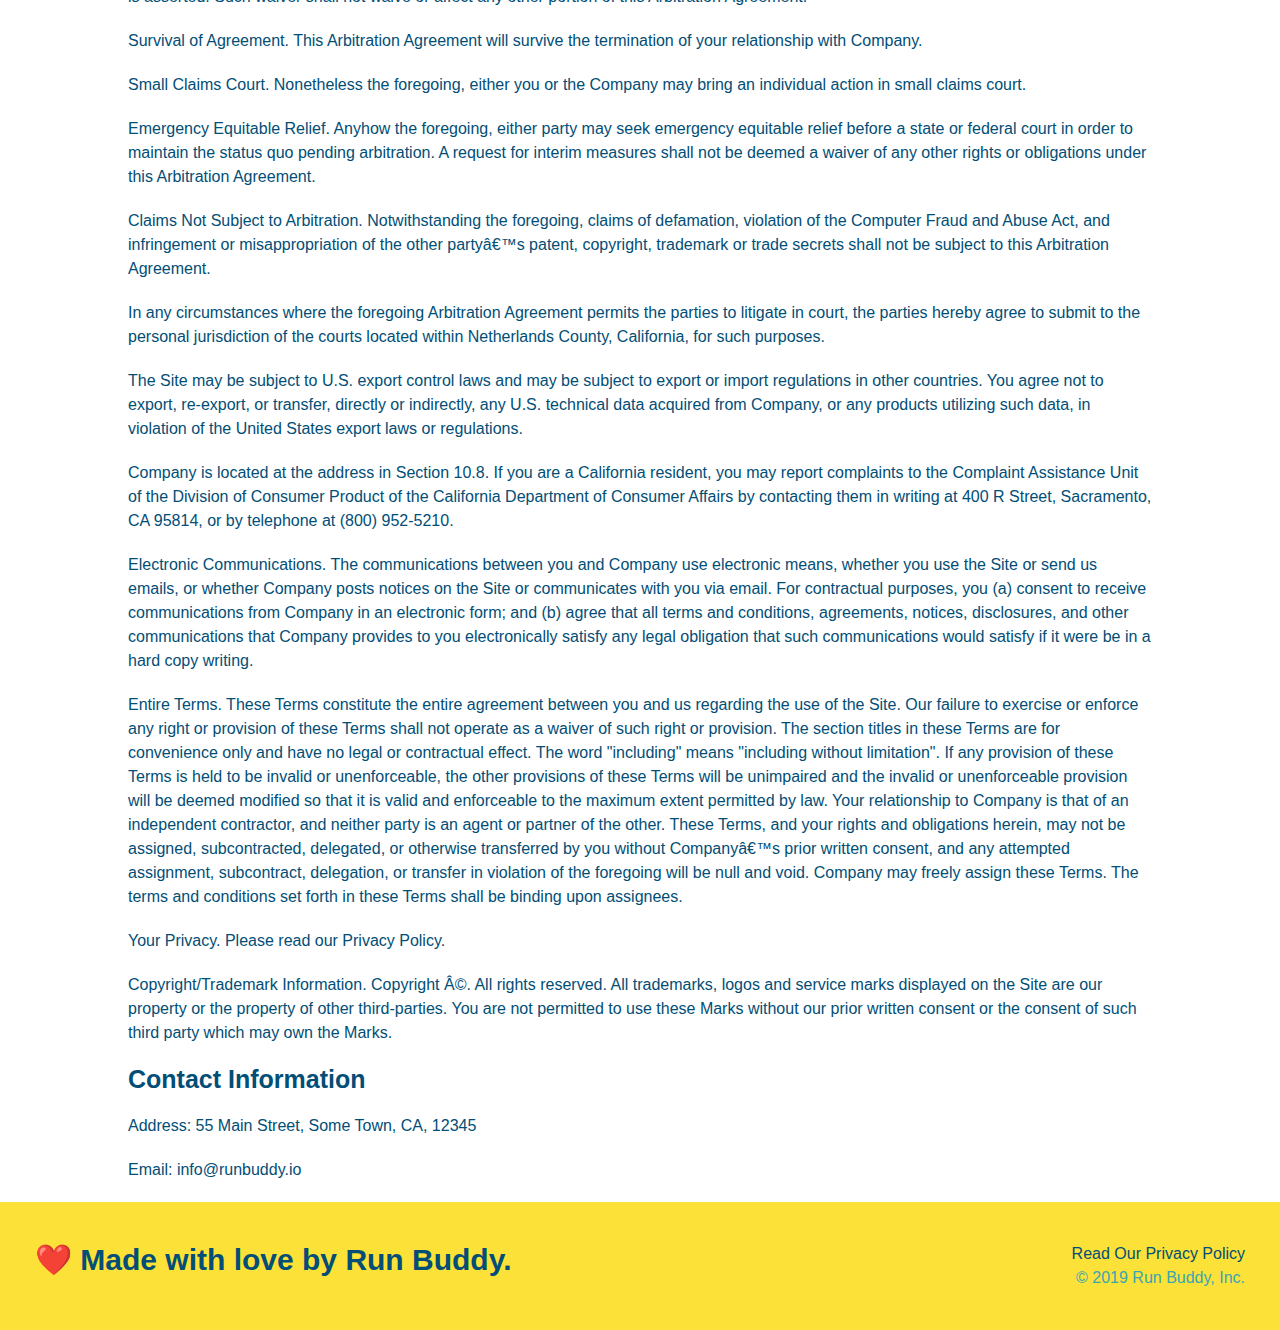
<file: privacy-policy.html>
<!DOCTYPE html>
<html>
    <head>
        <meta charset="UTF-8" />
        <meta name="viewport" content="width=device-width, initial-scale=1.0" />
        <link rel="stylesheet" href="./assets/css/style.css">
        <link rel="stylesheet" href="./assets/css/secondary-styles.css">
        <title>Privacy Policy - Run Buddy</title>
    </head>
</html>
<body>
    <!--navigation-->
    <header>
        <h1>
            <a href="/">RUN BUDDY</a>
        </h1>
        <nav>
            <!--Unordered list element-->
            <ul>
                <!--List item element-->
                <li>
                    <!--Anchor element-->
                    <a href="./index.html#what-we-do">What We Do</a>
                </li>
                <li>
                    <a href="./index.html#what-you-do">What You Do</a>
                </li>
                <li>
                    <a href="./index.html#your-trainers">Your Trainers</a>
                </li>
                <li>
                    <a href="./index.html#reach-out">Reach Out</a>
                </li>
            </ul>
        </nav>
    </header>

    <section class="hero">
        <h2 class="page-title">
            Privacy Policy
        </h2>
    </section>

    <article class="secondary-content">
        
      <p>
        Website Terms of Use
      </p>

      <p>
        Version 1.0
      </p>

      <p>
        The Run Buddy website located at https://runbuddy.io is a copyrighted work belonging to Run Buddy. Certain
        features of the Site may be subject to additional guidelines, terms, or rules, which will be posted on the Site
        in connection with such features.
      </p>

      <p>
        All such additional terms, guidelines, and rules are incorporated by reference into these Terms.
      </p>

      <p>
        These Terms of Use described the legally binding terms and conditions that oversee your use of the Site. BY
        LOGGING INTO THE SITE, YOU ARE BEING COMPLIANT THAT THESE TERMS and you represent that you have the authority
        and capacity to enter into these Terms. YOU SHOULD BE AT LEAST 18 YEARS OF AGE TO ACCESS THE SITE. IF YOU
        DISAGREE WITH ALL OF THE PROVISION OF THESE TERMS, DO NOT LOG INTO AND/OR USE THE SITE.
      </p>

      <p>
        These terms require the use of arbitration Section 10.2 on an individual basis to resolve disputes and also
        limit the remedies available to you in the event of a dispute. These Terms of Use were created with the help of
        the Terms Of Use Generator and the Privacy Policy Template.
      </p>

      <h3>
        Access to the Site
      </h3>

      <p>
        Subject to these Terms. Company grants you a non-transferable, non-exclusive, revocable, limited license to
        access the Site solely for your own personal, noncommercial use.
      </p>

      <p>
        Certain Restrictions. The rights approved to you in these Terms are subject to the following restrictions: (a)
        you shall not sell, rent, lease, transfer, assign, distribute, host, or otherwise commercially exploit the Site;
        (b) you shall not change, make derivative works of, disassemble, reverse compile or reverse engineer any part of
        the Site; (c) you shall not access the Site in order to build a similar or competitive website; and (d) except
        as expressly stated herein, no part of the Site may be copied, reproduced, distributed, republished, downloaded,
        displayed, posted or transmitted in any form or by any means unless otherwise indicated, any future release,
        update, or other addition to functionality of the Site shall be subject to these Terms. All copyright and other
        proprietary notices on the Site must be retained on all copies thereof.
      </p>

      <p>
        Company reserves the right to change, suspend, or cease the Site with or without notice to you. You approved
        that Company will not be held liable to you or any third-party for any change, interruption, or termination of
        the Site or any part.
      </p>

      <p>
        No Support or Maintenance. You agree that Company will have no obligation to provide you with any support in
        connection with the Site.
      </p>

      <p>
        Excluding any User Content that you may provide, you are aware that all the intellectual property rights,
        including copyrights, patents, trademarks, and trade secrets, in the Site and its content are owned by Company
        or Companyâ€™s suppliers. Note that these Terms and access to the Site do not give you any rights, title or
        interest in or to any intellectual property rights, except for the limited access rights expressed in Section
        2.1. Company and its suppliers reserve all rights not granted in these Terms.
      </p>

      <h3>
        Third-Party Links & Ads; Other Users
      </h3>

      <p>
        Third-Party Links & Ads. The Site may contain links to third-party websites and services, and/or display
        advertisements for third-parties. Such Third-Party Links & Ads are not under the control of Company, and Company
        is not responsible for any Third-Party Links & Ads. Company provides access to these Third-Party Links & Ads
        only as a convenience to you, and does not review, approve, monitor, endorse, warrant, or make any
        representations with respect to Third-Party Links & Ads. You use all Third-Party Links & Ads at your own risk,
        and should apply a suitable level of caution and discretion in doing so. When you click on any of the
        Third-Party Links & Ads, the applicable third partyâ€™s terms and policies apply, including the third partyâ€™s
        privacy and data gathering practices.
      </p>

      <p>
        Other Users. Each Site user is solely responsible for any and all of its own User Content. Because we do not
        control User Content, you acknowledge and agree that we are not responsible for any User Content, whether
        provided by you or by others. You agree that Company will not be responsible for any loss or damage incurred as
        the result of any such interactions. If there is a dispute between you and any Site user, we are under no
        obligation to become involved.
      </p>

      <p>
        You hereby release and forever discharge the Company and our officers, employees, agents, successors, and
        assigns from, and hereby waive and relinquish, each and every past, present and future dispute, claim,
        controversy, demand, right, obligation, liability, action and cause of action of every kind and nature, that has
        arisen or arises directly or indirectly out of, or that relates directly or indirectly to, the Site. If you are
        a California resident, you hereby waive California civil code section 1542 in connection with the foregoing,
        which states: "a general release does not extend to claims which the creditor does not know or suspect to exist
        in his or her favor at the time of executing the release, which if known by him or her must have materially
        affected his or her settlement with the debtor."
      </p>

      <p>
        Cookies and Web Beacons. Like any other website, Run Buddy uses â€˜cookiesâ€™. These cookies are used to store
        information including visitorsâ€™ preferences, and the pages on the website that the visitor accessed or visited.
        The information is used to optimize the usersâ€™ experience by customizing our web page content based on visitorsâ€™
        browser type and/or other information.
      </p>

      <h3>
        Disclaimers
      </h3>

      <p>
        The site is provided on an "as-is" and "as available" basis, and company and our suppliers expressly disclaim
        any and all warranties and conditions of any kind, whether express, implied, or statutory, including all
        warranties or conditions of merchantability, fitness for a particular purpose, title, quiet enjoyment, accuracy,
        or non-infringement. We and our suppliers make not guarantee that the site will meet your requirements, will be
        available on an uninterrupted, timely, secure, or error-free basis, or will be accurate, reliable, free of
        viruses or other harmful code, complete, legal, or safe. If applicable law requires any warranties with respect
        to the site, all such warranties are limited in duration to ninety (90) days from the date of first use.
      </p>

      <p>
        Some jurisdictions do not allow the exclusion of implied warranties, so the above exclusion may not apply to
        you. Some jurisdictions do not allow limitations on how long an implied warranty lasts, so the above limitation
        may not apply to you.
      </p>

      <h3>
        Limitation on Liability
      </h3>

      <p>
        To the maximum extent permitted by law, in no event shall company or our suppliers be liable to you or any
        third-party for any lost profits, lost data, costs of procurement of substitute products, or any indirect,
        consequential, exemplary, incidental, special or punitive damages arising from or relating to these terms or
        your use of, or incapability to use the site even if company has been advised of the possibility of such
        damages. Access to and use of the site is at your own discretion and risk, and you will be solely responsible
        for any damage to your device or computer system, or loss of data resulting therefrom.
      </p>

      <p>
        To the maximum extent permitted by law, notwithstanding anything to the contrary contained herein, our liability
        to you for any damages arising from or related to this agreement, will at all times be limited to a maximum of
        fifty U.S. dollars (u.s. $50). The existence of more than one claim will not enlarge this limit. You agree that
        our suppliers will have no liability of any kind arising from or relating to this agreement.
      </p>

      <p>
        Some jurisdictions do not allow the limitation or exclusion of liability for incidental or consequential
        damages, so the above limitation or exclusion may not apply to you.
      </p>

      <p>
        Term and Termination. Subject to this Section, these Terms will remain in full force and effect while you use
        the Site. We may suspend or terminate your rights to use the Site at any time for any reason at our sole
        discretion, including for any use of the Site in violation of these Terms. Upon termination of your rights under
        these Terms, your Account and right to access and use the Site will terminate immediately. You understand that
        any termination of your Account may involve deletion of your User Content associated with your Account from our
        live databases. Company will not have any liability whatsoever to you for any termination of your rights under
        these Terms. Even after your rights under these Terms are terminated, the following provisions of these Terms
        will remain in effect: Sections 2 through 2.5, Section 3 and Sections 4 through 10.
      </p>

      <h3>
        Copyright Policy.
      </h3>

      <p>
        Company respects the intellectual property of others and asks that users of our Site do the same. In connection
        with our Site, we have adopted and implemented a policy respecting copyright law that provides for the removal
        of any infringing materials and for the termination of users of our online Site who are repeated infringers of
        intellectual property rights, including copyrights. If you believe that one of our users is, through the use of
        our Site, unlawfully infringing the copyright(s) in a work, and wish to have the allegedly infringing material
        removed, the following information in the form of a written notification (pursuant to 17 U.S.C. Â§ 512(c)) must
        be provided to our designated Copyright Agent:
      </p>

      <ul>
        <li>
          your physical or electronic signature;
        </li>
        <li>
          identification of the copyrighted work(s) that you claim to have been infringed;
        </li>
        <li>
          identification of the material on our services that you claim is infringing and that you request us to remove;
        </li>
        <li>
          sufficient information to permit us to locate such material; your address, telephone number, and e-mail
          address;
        </li>
        <li>
          a statement that you have a good faith belief that use of the objectionable material is not authorized by the
          copyright owner, its agent, or under the law; and
        </li>
        <li>
          a statement that the information in the notification is accurate, and under penalty of perjury, that you are
          either the owner of the copyright that has allegedly been infringed or that you are authorized to act on
          behalf of the copyright owner.
        </li>
      </ul>

      <p>
        Please note that, pursuant to 17 U.S.C. Â§ 512(f), any misrepresentation of material fact in a written
        notification automatically subjects the complaining party to liability for any damages, costs and attorneyâ€™s
        fees incurred by us in connection with the written notification and allegation of copyright infringement.
      </p>

      <h3>
        General
      </h3>

      <p>
        These Terms are subject to occasional revision, and if we make any substantial changes, we may notify you by
        sending you an e-mail to the last e-mail address you provided to us and/or by prominently posting notice of the
        changes on our Site. You are responsible for providing us with your most current e-mail address. In the event
        that the last e-mail address that you have provided us is not valid our dispatch of the e-mail containing such
        notice will nonetheless constitute effective notice of the changes described in the notice. Any changes to these
        Terms will be effective upon the earliest of thirty (30) calendar days following our dispatch of an e-mail
        notice to you or thirty (30) calendar days following our posting of notice of the changes on our Site. These
        changes will be effective immediately for new users of our Site. Continued use of our Site following notice of
        such changes shall indicate your acknowledgement of such changes and agreement to be bound by the terms and
        conditions of such changes. Dispute Resolution. Please read this Arbitration Agreement carefully. It is part of
        your contract with Company and affects your rights. It contains procedures for MANDATORY BINDING ARBITRATION AND
        A CLASS ACTION WAIVER.
      </p>

      <p>
        Applicability of Arbitration Agreement. All claims and disputes in connection with the Terms or the use of any
        product or service provided by the Company that cannot be resolved informally or in small claims court shall be
        resolved by binding arbitration on an individual basis under the terms of this Arbitration Agreement. Unless
        otherwise agreed to, all arbitration proceedings shall be held in English. This Arbitration Agreement applies to
        you and the Company, and to any subsidiaries, affiliates, agents, employees, predecessors in interest,
        successors, and assigns, as well as all authorized or unauthorized users or beneficiaries of services or goods
        provided under the Terms.
      </p>

      <p>
        Notice Requirement and Informal Dispute Resolution. Before either party may seek arbitration, the party must
        first send to the other party a written Notice of Dispute describing the nature and basis of the claim or
        dispute, and the requested relief. A Notice to the Company should be sent to: 55 Main Street, Some Town, CA,
        12345. After the Notice is received, you and the Company may attempt to resolve the claim or dispute informally.
        If you and the Company do not resolve the claim or dispute within thirty (30) days after the Notice is received,
        either party may begin an arbitration proceeding. The amount of any settlement offer made by any party may not
        be disclosed to the arbitrator until after the arbitrator has determined the amount of the award to which either
        party is entitled.
      </p>

      <p>
        Arbitration Rules. Arbitration shall be initiated through the American Arbitration Association, an established
        alternative dispute resolution provider that offers arbitration as set forth in this section. If AAA is not
        available to arbitrate, the parties shall agree to select an alternative ADR Provider. The rules of the ADR
        Provider shall govern all aspects of the arbitration except to the extent such rules are in conflict with the
        Terms. The AAA Consumer Arbitration Rules governing the arbitration are available online at adr.org or by
        calling the AAA at 1-800-778-7879. The arbitration shall be conducted by a single, neutral arbitrator. Any
        claims or disputes where the total amount of the award sought is less than Ten Thousand U.S. Dollars (US
        $10,000.00) may be resolved through binding non-appearance-based arbitration, at the option of the party seeking
        relief. For claims or disputes where the total amount of the award sought is Ten Thousand U.S. Dollars (US
        $10,000.00) or more, the right to a hearing will be determined by the Arbitration Rules. Any hearing will be
        held in a location within 100 miles of your residence, unless you reside outside of the United States, and
        unless the parties agree otherwise. If you reside outside of the U.S., the arbitrator shall give the parties
        reasonable notice of the date, time and place of any oral hearings. Any judgment on the award rendered by the
        arbitrator may be entered in any court of competent jurisdiction. If the arbitrator grants you an award that is
        greater than the last settlement offer that the Company made to you prior to the initiation of arbitration, the
        Company will pay you the greater of the award or $2,500.00. Each party shall bear its own costs and
        disbursements arising out of the arbitration and shall pay an equal share of the fees and costs of the ADR
        Provider.
      </p>

      <p>
        Additional Rules for Non-Appearance Based Arbitration. If non-appearance based arbitration is elected, the
        arbitration shall be conducted by telephone, online and/or based solely on written submissions; the specific
        manner shall be chosen by the party initiating the arbitration. The arbitration shall not involve any personal
        appearance by the parties or witnesses unless otherwise agreed by the parties.
      </p>

      <p>
        Time Limits. If you or the Company pursues arbitration, the arbitration action must be initiated and/or demanded
        within the statute of limitations and within any deadline imposed under the AAA Rules for the pertinent claim.
      </p>

      <p>
        Authority of Arbitrator. If arbitration is initiated, the arbitrator will decide the rights and liabilities of
        you and the Company, and the dispute will not be consolidated with any other matters or joined with any other
        cases or parties. The arbitrator shall have the authority to grant motions dispositive of all or part of any
        claim. The arbitrator shall have the authority to award monetary damages, and to grant any non-monetary remedy
        or relief available to an individual under applicable law, the AAA Rules, and the Terms. The arbitrator shall
        issue a written award and statement of decision describing the essential findings and conclusions on which the
        award is based. The arbitrator has the same authority to award relief on an individual basis that a judge in a
        court of law would have. The award of the arbitrator is final and binding upon you and the Company.
      </p>

      <p>
        Waiver of Jury Trial. THE PARTIES HEREBY WAIVE THEIR CONSTITUTIONAL AND STATUTORY RIGHTS TO GO TO COURT AND HAVE
        A TRIAL IN FRONT OF A JUDGE OR A JURY, instead electing that all claims and disputes shall be resolved by
        arbitration under this Arbitration Agreement. Arbitration procedures are typically more limited, more efficient
        and less expensive than rules applicable in a court and are subject to very limited review by a court. In the
        event any litigation should arise between you and the Company in any state or federal court in a suit to vacate
        or enforce an arbitration award or otherwise, YOU AND THE COMPANY WAIVE ALL RIGHTS TO A JURY TRIAL, instead
        electing that the dispute be resolved by a judge.
      </p>

      <p>
        Waiver of Class or Consolidated Actions. All claims and disputes within the scope of this arbitration agreement
        must be arbitrated or litigated on an individual basis and not on a class basis, and claims of more than one
        customer or user cannot be arbitrated or litigated jointly or consolidated with those of any other customer or
        user.
      </p>

      <p>
        Confidentiality. All aspects of the arbitration proceeding shall be strictly confidential. The parties agree to
        maintain confidentiality unless otherwise required by law. This paragraph shall not prevent a party from
        submitting to a court of law any information necessary to enforce this Agreement, to enforce an arbitration
        award, or to seek injunctive or equitable relief.
      </p>

      <p>
        Severability. If any part or parts of this Arbitration Agreement are found under the law to be invalid or
        unenforceable by a court of competent jurisdiction, then such specific part or parts shall be of no force and
        effect and shall be severed and the remainder of the Agreement shall continue in full force and effect.
      </p>

      <p>
        Right to Waive. Any or all of the rights and limitations set forth in this Arbitration Agreement may be waived
        by the party against whom the claim is asserted. Such waiver shall not waive or affect any other portion of this
        Arbitration Agreement.
      </p>

      <p>
        Survival of Agreement. This Arbitration Agreement will survive the termination of your relationship with
        Company.
      </p>

      <p>
        Small Claims Court. Nonetheless the foregoing, either you or the Company may bring an individual action in small
        claims court.
      </p>

      <p>
        Emergency Equitable Relief. Anyhow the foregoing, either party may seek emergency equitable relief before a
        state or federal court in order to maintain the status quo pending arbitration. A request for interim measures
        shall not be deemed a waiver of any other rights or obligations under this Arbitration Agreement.
      </p>

      <p>
        Claims Not Subject to Arbitration. Notwithstanding the foregoing, claims of defamation, violation of the
        Computer Fraud and Abuse Act, and infringement or misappropriation of the other partyâ€™s patent, copyright,
        trademark or trade secrets shall not be subject to this Arbitration Agreement.
      </p>

      <p>
        In any circumstances where the foregoing Arbitration Agreement permits the parties to litigate in court, the
        parties hereby agree to submit to the personal jurisdiction of the courts located within Netherlands County,
        California, for such purposes.
      </p>

      <p>
        The Site may be subject to U.S. export control laws and may be subject to export or import regulations in other
        countries. You agree not to export, re-export, or transfer, directly or indirectly, any U.S. technical data
        acquired from Company, or any products utilizing such data, in violation of the United States export laws or
        regulations.
      </p>

      <p>
        Company is located at the address in Section 10.8. If you are a California resident, you may report complaints
        to the Complaint Assistance Unit of the Division of Consumer Product of the California Department of Consumer
        Affairs by contacting them in writing at 400 R Street, Sacramento, CA 95814, or by telephone at (800) 952-5210.
      </p>

      <p>
        Electronic Communications. The communications between you and Company use electronic means, whether you use the
        Site or send us emails, or whether Company posts notices on the Site or communicates with you via email. For
        contractual purposes, you (a) consent to receive communications from Company in an electronic form; and (b)
        agree that all terms and conditions, agreements, notices, disclosures, and other communications that Company
        provides to you electronically satisfy any legal obligation that such communications would satisfy if it were be
        in a hard copy writing.
      </p>

      <p>
        Entire Terms. These Terms constitute the entire agreement between you and us regarding the use of the Site. Our
        failure to exercise or enforce any right or provision of these Terms shall not operate as a waiver of such right
        or provision. The section titles in these Terms are for convenience only and have no legal or contractual
        effect. The word "including" means "including without limitation". If any provision of these Terms is held to be
        invalid or unenforceable, the other provisions of these Terms will be unimpaired and the invalid or
        unenforceable provision will be deemed modified so that it is valid and enforceable to the maximum extent
        permitted by law. Your relationship to Company is that of an independent contractor, and neither party is an
        agent or partner of the other. These Terms, and your rights and obligations herein, may not be assigned,
        subcontracted, delegated, or otherwise transferred by you without Companyâ€™s prior written consent, and any
        attempted assignment, subcontract, delegation, or transfer in violation of the foregoing will be null and void.
        Company may freely assign these Terms. The terms and conditions set forth in these Terms shall be binding upon
        assignees.
      </p>

      <p>
        Your Privacy. Please read our Privacy Policy.
      </p>

      <p>
        Copyright/Trademark Information. Copyright Â©. All rights reserved. All trademarks, logos and service marks
        displayed on the Site are our property or the property of other third-parties. You are not permitted to use
        these Marks without our prior written consent or the consent of such third party which may own the Marks.
      </p>

      <h3>
        Contact Information
      </h3>

      <p>
        Address: 55 Main Street, Some Town, CA, 12345
      </p>

      <p>
        Email: info@runbuddy.io
      </p>
    </article>


    <!--footer-->
    <footer>
        <h2>❤️ Made with love by Run Buddy.</h2>
        <div>
            <!--creating a link for the privacy policy to be updated when given link-->
            <a >Read Our Privacy Policy</a><br />
            &copy; 2019 Run Buddy, Inc.
        </div>
    </footer>
</body>
</file>
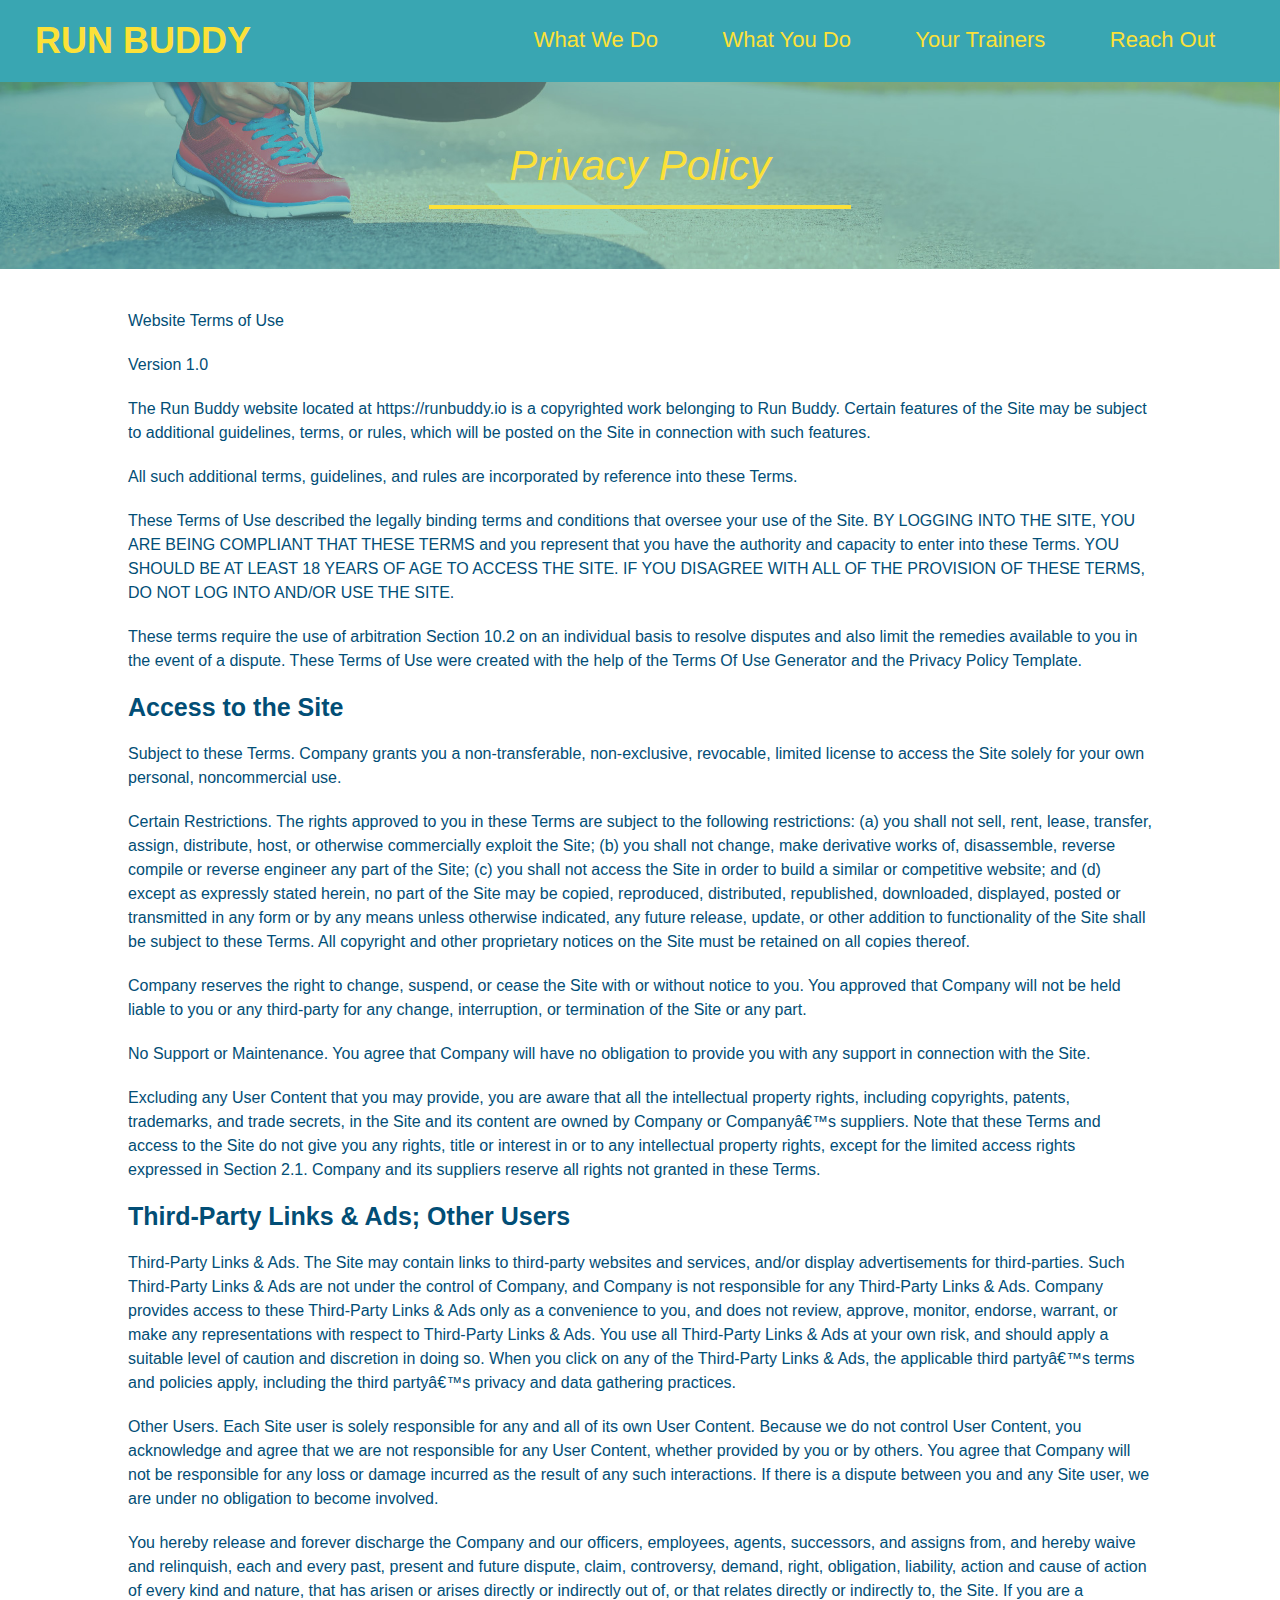
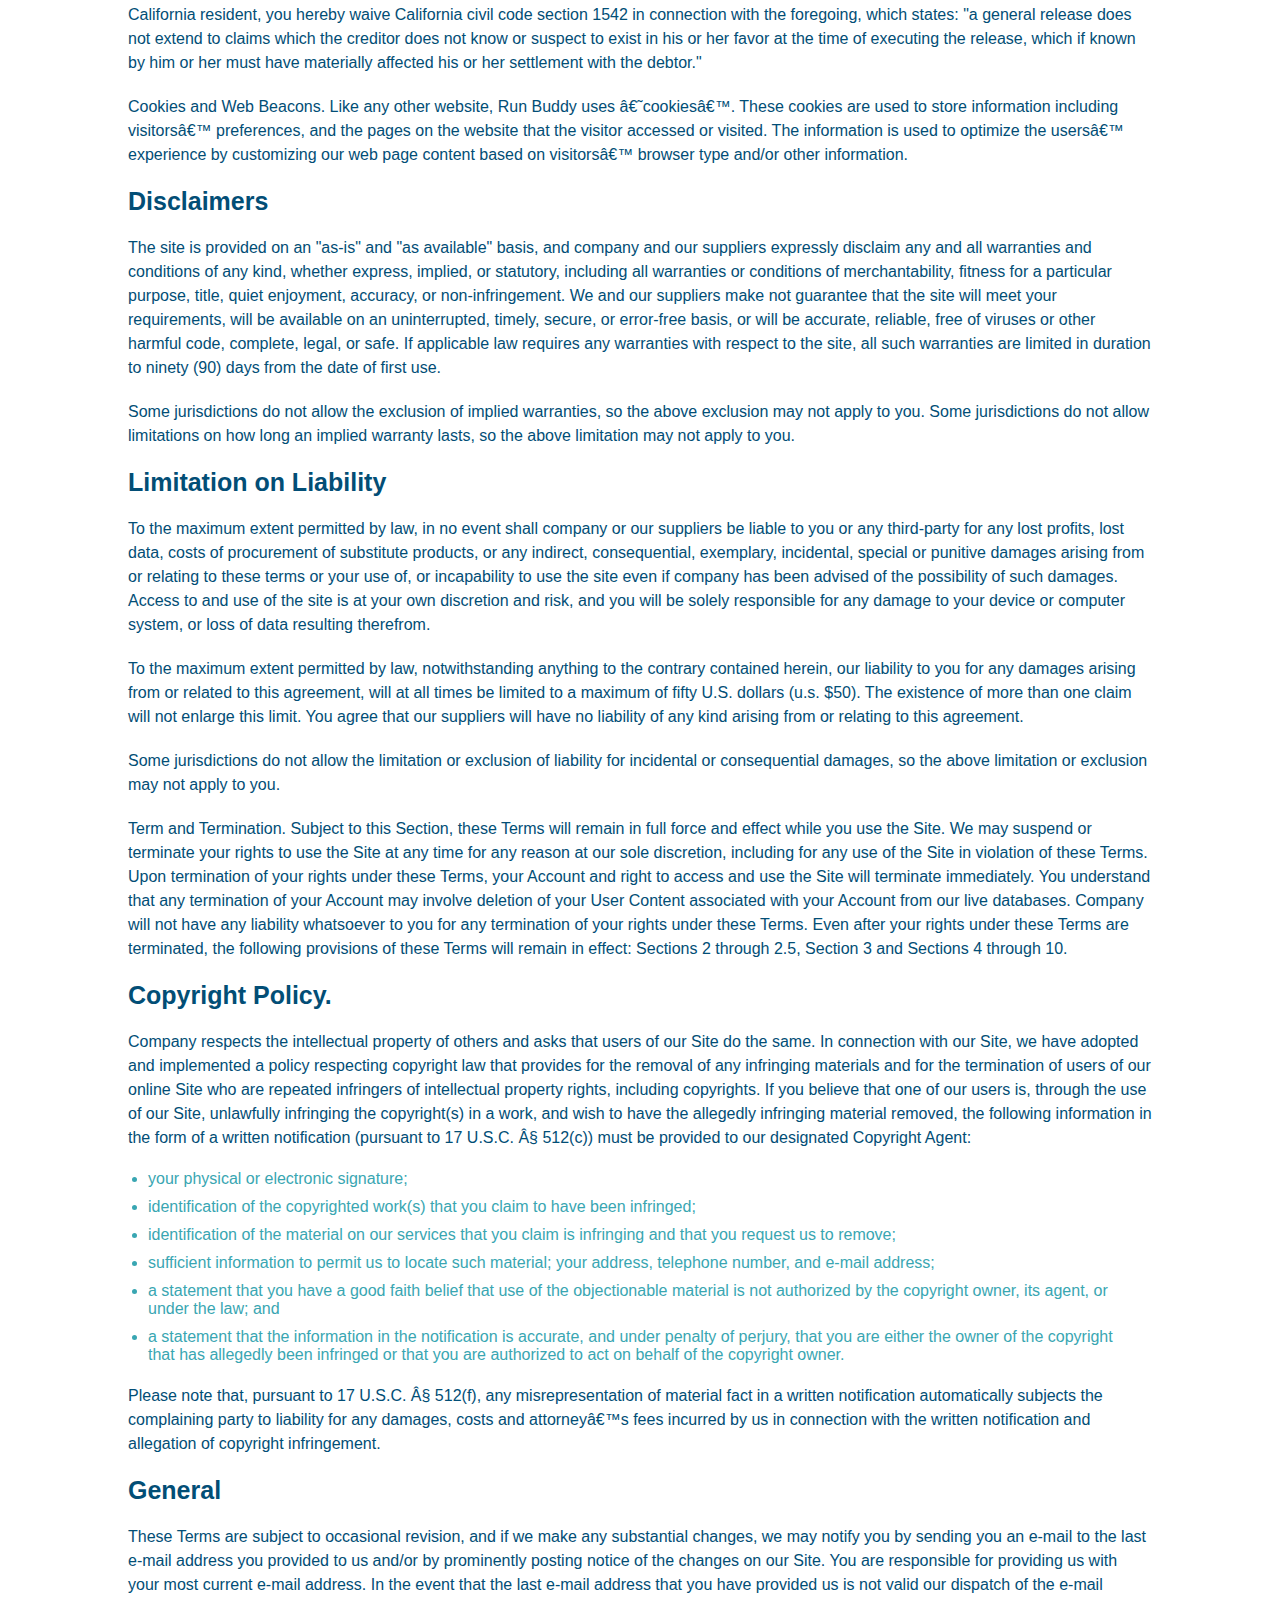
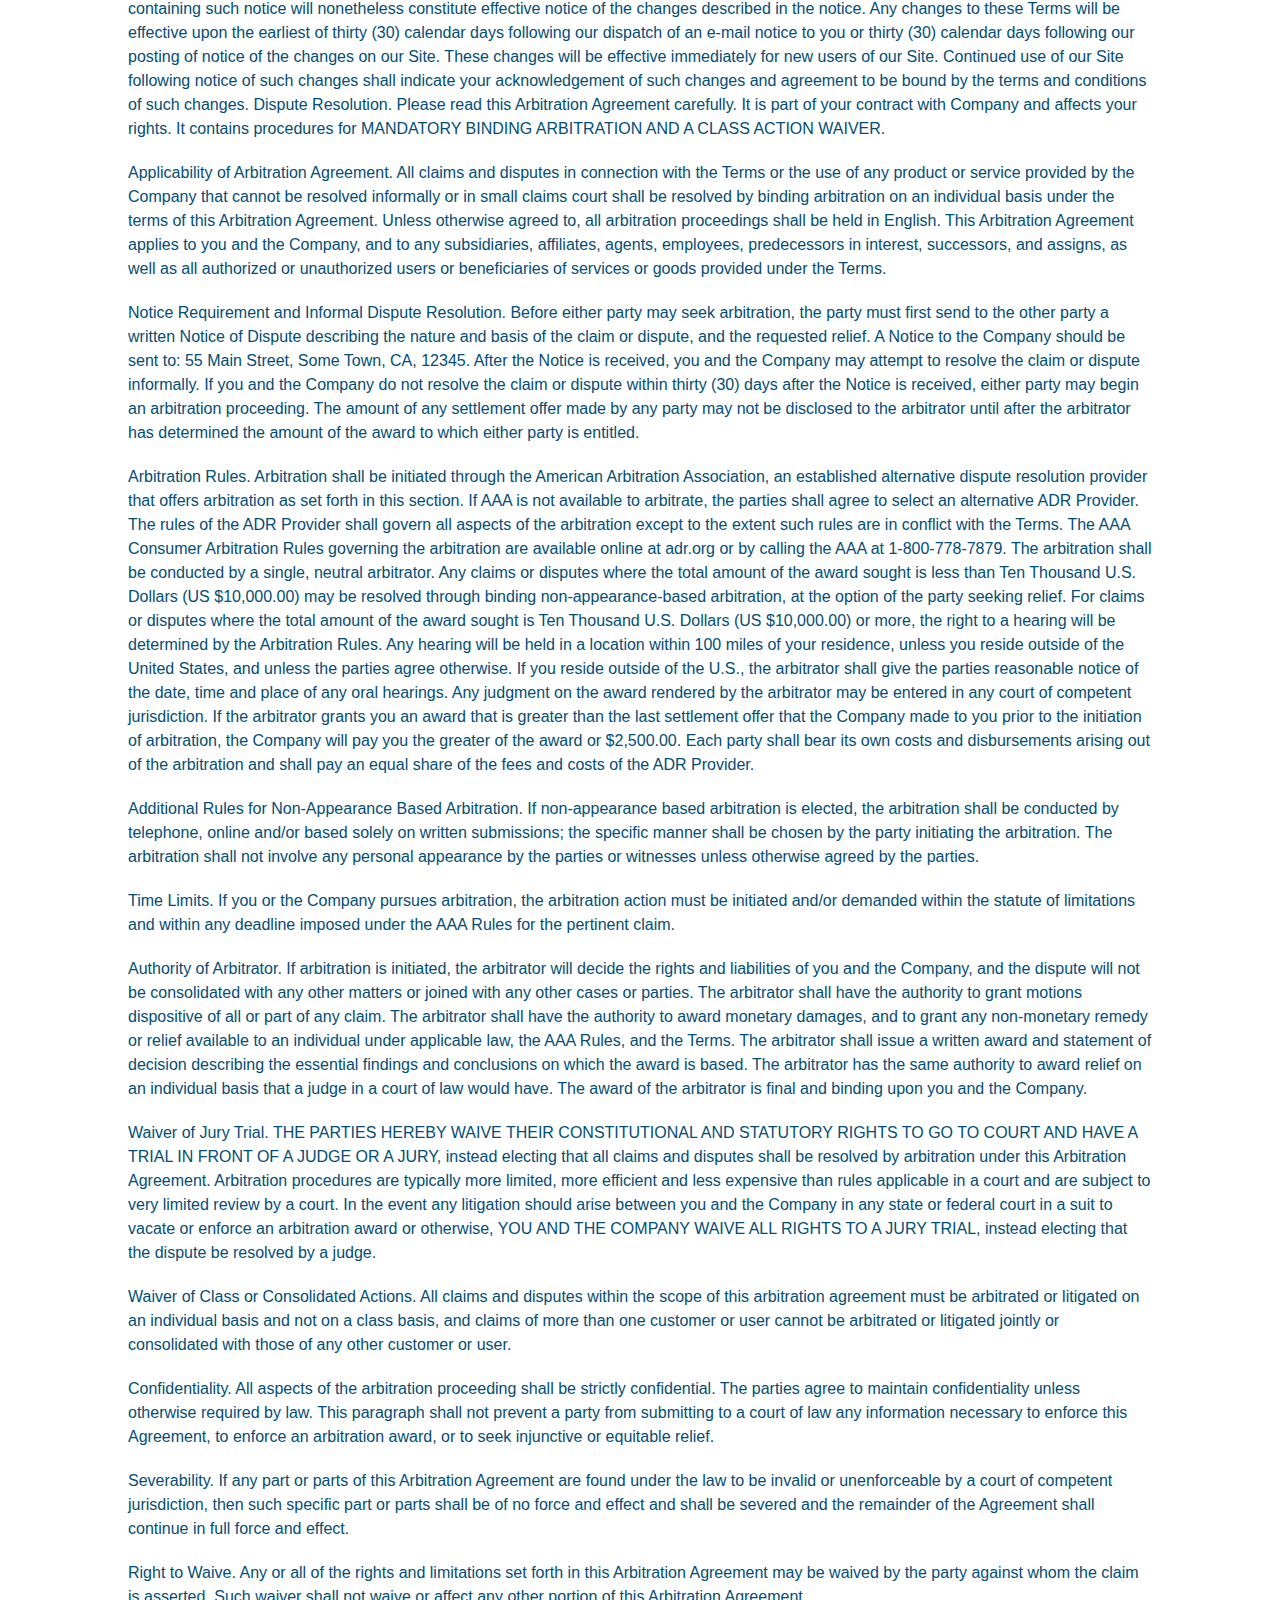
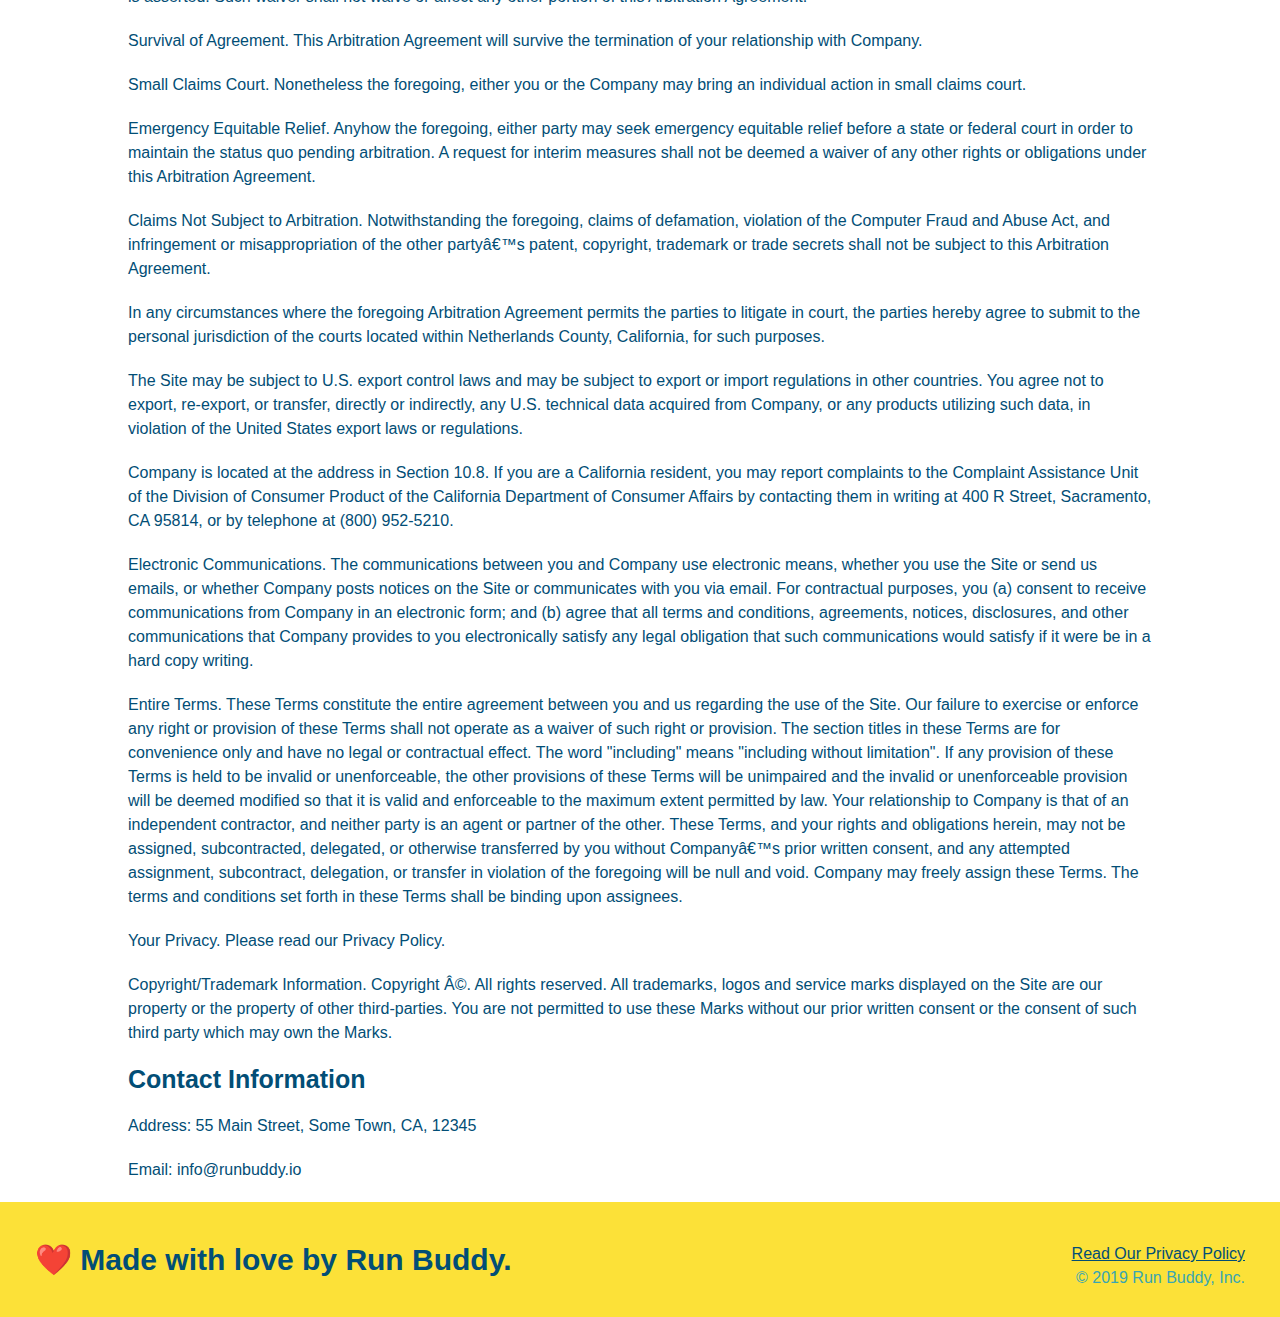
<file: check/privacy-policy.html>
<!DOCTYPE html>
<html lang="en">

<head>
  <meta charset="UTF-8" />
  <title>Privacy Policy - Run Buddy</title>
  <link rel="stylesheet" href="./assets/css/style.css" />
  <link rel="stylesheet" href="./assets/css/secondary-styles.css" />

</head>

<body>
  <header>
    <h1>
      <a href="/">
        RUN BUDDY
      </a>
    </h1>
    <nav>
      <!-- Unordered list element -->
      <ul>
        <!-- List item element-->
        <li>
          <!-- Anchor element -->
          <a href="./index.html#what-we-do">What We Do</a>
        </li>
        <li>
          <a href="./index.html#what-you-do">What You Do</a>
        </li>
        <li>
          <a href="./index.html#your-trainers">Your Trainers</a>
        </li>
        <li>
          <a href="./index.html#reach-out">Reach Out</a>
        </li>
      </ul>
    </nav>
  </header>

  <section class="hero">
    <h2 class="page-title">
      Privacy Policy
    </h2>
  </section>

  <article class="secondary-content">

    <p>
      Website Terms of Use
    </p>

    <p>
      Version 1.0
    </p>

    <p>
      The Run Buddy website located at https://runbuddy.io is a copyrighted work belonging to Run Buddy. Certain
      features of the Site may be subject to additional guidelines, terms, or rules, which will be posted on the Site
      in connection with such features.
    </p>

    <p>
      All such additional terms, guidelines, and rules are incorporated by reference into these Terms.
    </p>

    <p>
      These Terms of Use described the legally binding terms and conditions that oversee your use of the Site. BY
      LOGGING INTO THE SITE, YOU ARE BEING COMPLIANT THAT THESE TERMS and you represent that you have the authority
      and capacity to enter into these Terms. YOU SHOULD BE AT LEAST 18 YEARS OF AGE TO ACCESS THE SITE. IF YOU
      DISAGREE WITH ALL OF THE PROVISION OF THESE TERMS, DO NOT LOG INTO AND/OR USE THE SITE.
    </p>

    <p>
      These terms require the use of arbitration Section 10.2 on an individual basis to resolve disputes and also
      limit the remedies available to you in the event of a dispute. These Terms of Use were created with the help of
      the Terms Of Use Generator and the Privacy Policy Template.
    </p>

    <h3>
      Access to the Site
    </h3>

    <p>
      Subject to these Terms. Company grants you a non-transferable, non-exclusive, revocable, limited license to
      access the Site solely for your own personal, noncommercial use.
    </p>

    <p>
      Certain Restrictions. The rights approved to you in these Terms are subject to the following restrictions: (a)
      you shall not sell, rent, lease, transfer, assign, distribute, host, or otherwise commercially exploit the Site;
      (b) you shall not change, make derivative works of, disassemble, reverse compile or reverse engineer any part of
      the Site; (c) you shall not access the Site in order to build a similar or competitive website; and (d) except
      as expressly stated herein, no part of the Site may be copied, reproduced, distributed, republished, downloaded,
      displayed, posted or transmitted in any form or by any means unless otherwise indicated, any future release,
      update, or other addition to functionality of the Site shall be subject to these Terms. All copyright and other
      proprietary notices on the Site must be retained on all copies thereof.
    </p>

    <p>
      Company reserves the right to change, suspend, or cease the Site with or without notice to you. You approved
      that Company will not be held liable to you or any third-party for any change, interruption, or termination of
      the Site or any part.
    </p>

    <p>
      No Support or Maintenance. You agree that Company will have no obligation to provide you with any support in
      connection with the Site.
    </p>

    <p>
      Excluding any User Content that you may provide, you are aware that all the intellectual property rights,
      including copyrights, patents, trademarks, and trade secrets, in the Site and its content are owned by Company
      or Companyâ€™s suppliers. Note that these Terms and access to the Site do not give you any rights, title or
      interest in or to any intellectual property rights, except for the limited access rights expressed in Section
      2.1. Company and its suppliers reserve all rights not granted in these Terms.
    </p>

    <h3>
      Third-Party Links & Ads; Other Users
    </h3>

    <p>
      Third-Party Links & Ads. The Site may contain links to third-party websites and services, and/or display
      advertisements for third-parties. Such Third-Party Links & Ads are not under the control of Company, and Company
      is not responsible for any Third-Party Links & Ads. Company provides access to these Third-Party Links & Ads
      only as a convenience to you, and does not review, approve, monitor, endorse, warrant, or make any
      representations with respect to Third-Party Links & Ads. You use all Third-Party Links & Ads at your own risk,
      and should apply a suitable level of caution and discretion in doing so. When you click on any of the
      Third-Party Links & Ads, the applicable third partyâ€™s terms and policies apply, including the third partyâ€™s
      privacy and data gathering practices.
    </p>

    <p>
      Other Users. Each Site user is solely responsible for any and all of its own User Content. Because we do not
      control User Content, you acknowledge and agree that we are not responsible for any User Content, whether
      provided by you or by others. You agree that Company will not be responsible for any loss or damage incurred as
      the result of any such interactions. If there is a dispute between you and any Site user, we are under no
      obligation to become involved.
    </p>

    <p>
      You hereby release and forever discharge the Company and our officers, employees, agents, successors, and
      assigns from, and hereby waive and relinquish, each and every past, present and future dispute, claim,
      controversy, demand, right, obligation, liability, action and cause of action of every kind and nature, that has
      arisen or arises directly or indirectly out of, or that relates directly or indirectly to, the Site. If you are
      a California resident, you hereby waive California civil code section 1542 in connection with the foregoing,
      which states: "a general release does not extend to claims which the creditor does not know or suspect to exist
      in his or her favor at the time of executing the release, which if known by him or her must have materially
      affected his or her settlement with the debtor."
    </p>

    <p>
      Cookies and Web Beacons. Like any other website, Run Buddy uses â€˜cookiesâ€™. These cookies are used to store
      information including visitorsâ€™ preferences, and the pages on the website that the visitor accessed or visited.
      The information is used to optimize the usersâ€™ experience by customizing our web page content based on
      visitorsâ€™
      browser type and/or other information.
    </p>

    <h3>
      Disclaimers
    </h3>

    <p>
      The site is provided on an "as-is" and "as available" basis, and company and our suppliers expressly disclaim
      any and all warranties and conditions of any kind, whether express, implied, or statutory, including all
      warranties or conditions of merchantability, fitness for a particular purpose, title, quiet enjoyment, accuracy,
      or non-infringement. We and our suppliers make not guarantee that the site will meet your requirements, will be
      available on an uninterrupted, timely, secure, or error-free basis, or will be accurate, reliable, free of
      viruses or other harmful code, complete, legal, or safe. If applicable law requires any warranties with respect
      to the site, all such warranties are limited in duration to ninety (90) days from the date of first use.
    </p>

    <p>
      Some jurisdictions do not allow the exclusion of implied warranties, so the above exclusion may not apply to
      you. Some jurisdictions do not allow limitations on how long an implied warranty lasts, so the above limitation
      may not apply to you.
    </p>

    <h3>
      Limitation on Liability
    </h3>

    <p>
      To the maximum extent permitted by law, in no event shall company or our suppliers be liable to you or any
      third-party for any lost profits, lost data, costs of procurement of substitute products, or any indirect,
      consequential, exemplary, incidental, special or punitive damages arising from or relating to these terms or
      your use of, or incapability to use the site even if company has been advised of the possibility of such
      damages. Access to and use of the site is at your own discretion and risk, and you will be solely responsible
      for any damage to your device or computer system, or loss of data resulting therefrom.
    </p>

    <p>
      To the maximum extent permitted by law, notwithstanding anything to the contrary contained herein, our liability
      to you for any damages arising from or related to this agreement, will at all times be limited to a maximum of
      fifty U.S. dollars (u.s. $50). The existence of more than one claim will not enlarge this limit. You agree that
      our suppliers will have no liability of any kind arising from or relating to this agreement.
    </p>

    <p>
      Some jurisdictions do not allow the limitation or exclusion of liability for incidental or consequential
      damages, so the above limitation or exclusion may not apply to you.
    </p>

    <p>
      Term and Termination. Subject to this Section, these Terms will remain in full force and effect while you use
      the Site. We may suspend or terminate your rights to use the Site at any time for any reason at our sole
      discretion, including for any use of the Site in violation of these Terms. Upon termination of your rights under
      these Terms, your Account and right to access and use the Site will terminate immediately. You understand that
      any termination of your Account may involve deletion of your User Content associated with your Account from our
      live databases. Company will not have any liability whatsoever to you for any termination of your rights under
      these Terms. Even after your rights under these Terms are terminated, the following provisions of these Terms
      will remain in effect: Sections 2 through 2.5, Section 3 and Sections 4 through 10.
    </p>

    <h3>
      Copyright Policy.
    </h3>

    <p>
      Company respects the intellectual property of others and asks that users of our Site do the same. In connection
      with our Site, we have adopted and implemented a policy respecting copyright law that provides for the removal
      of any infringing materials and for the termination of users of our online Site who are repeated infringers of
      intellectual property rights, including copyrights. If you believe that one of our users is, through the use of
      our Site, unlawfully infringing the copyright(s) in a work, and wish to have the allegedly infringing material
      removed, the following information in the form of a written notification (pursuant to 17 U.S.C. Â§ 512(c)) must
      be provided to our designated Copyright Agent:
    </p>

    <ul>
      <li>
        your physical or electronic signature;
      </li>
      <li>
        identification of the copyrighted work(s) that you claim to have been infringed;
      </li>
      <li>
        identification of the material on our services that you claim is infringing and that you request us to remove;
      </li>
      <li>
        sufficient information to permit us to locate such material; your address, telephone number, and e-mail
        address;
      </li>
      <li>
        a statement that you have a good faith belief that use of the objectionable material is not authorized by the
        copyright owner, its agent, or under the law; and
      </li>
      <li>
        a statement that the information in the notification is accurate, and under penalty of perjury, that you are
        either the owner of the copyright that has allegedly been infringed or that you are authorized to act on
        behalf of the copyright owner.
      </li>
    </ul>

    <p>
      Please note that, pursuant to 17 U.S.C. Â§ 512(f), any misrepresentation of material fact in a written
      notification automatically subjects the complaining party to liability for any damages, costs and attorneyâ€™s
      fees incurred by us in connection with the written notification and allegation of copyright infringement.
    </p>

    <h3>
      General
    </h3>

    <p>
      These Terms are subject to occasional revision, and if we make any substantial changes, we may notify you by
      sending you an e-mail to the last e-mail address you provided to us and/or by prominently posting notice of the
      changes on our Site. You are responsible for providing us with your most current e-mail address. In the event
      that the last e-mail address that you have provided us is not valid our dispatch of the e-mail containing such
      notice will nonetheless constitute effective notice of the changes described in the notice. Any changes to these
      Terms will be effective upon the earliest of thirty (30) calendar days following our dispatch of an e-mail
      notice to you or thirty (30) calendar days following our posting of notice of the changes on our Site. These
      changes will be effective immediately for new users of our Site. Continued use of our Site following notice of
      such changes shall indicate your acknowledgement of such changes and agreement to be bound by the terms and
      conditions of such changes. Dispute Resolution. Please read this Arbitration Agreement carefully. It is part of
      your contract with Company and affects your rights. It contains procedures for MANDATORY BINDING ARBITRATION AND
      A CLASS ACTION WAIVER.
    </p>

    <p>
      Applicability of Arbitration Agreement. All claims and disputes in connection with the Terms or the use of any
      product or service provided by the Company that cannot be resolved informally or in small claims court shall be
      resolved by binding arbitration on an individual basis under the terms of this Arbitration Agreement. Unless
      otherwise agreed to, all arbitration proceedings shall be held in English. This Arbitration Agreement applies to
      you and the Company, and to any subsidiaries, affiliates, agents, employees, predecessors in interest,
      successors, and assigns, as well as all authorized or unauthorized users or beneficiaries of services or goods
      provided under the Terms.
    </p>

    <p>
      Notice Requirement and Informal Dispute Resolution. Before either party may seek arbitration, the party must
      first send to the other party a written Notice of Dispute describing the nature and basis of the claim or
      dispute, and the requested relief. A Notice to the Company should be sent to: 55 Main Street, Some Town, CA,
      12345. After the Notice is received, you and the Company may attempt to resolve the claim or dispute informally.
      If you and the Company do not resolve the claim or dispute within thirty (30) days after the Notice is received,
      either party may begin an arbitration proceeding. The amount of any settlement offer made by any party may not
      be disclosed to the arbitrator until after the arbitrator has determined the amount of the award to which either
      party is entitled.
    </p>

    <p>
      Arbitration Rules. Arbitration shall be initiated through the American Arbitration Association, an established
      alternative dispute resolution provider that offers arbitration as set forth in this section. If AAA is not
      available to arbitrate, the parties shall agree to select an alternative ADR Provider. The rules of the ADR
      Provider shall govern all aspects of the arbitration except to the extent such rules are in conflict with the
      Terms. The AAA Consumer Arbitration Rules governing the arbitration are available online at adr.org or by
      calling the AAA at 1-800-778-7879. The arbitration shall be conducted by a single, neutral arbitrator. Any
      claims or disputes where the total amount of the award sought is less than Ten Thousand U.S. Dollars (US
      $10,000.00) may be resolved through binding non-appearance-based arbitration, at the option of the party seeking
      relief. For claims or disputes where the total amount of the award sought is Ten Thousand U.S. Dollars (US
      $10,000.00) or more, the right to a hearing will be determined by the Arbitration Rules. Any hearing will be
      held in a location within 100 miles of your residence, unless you reside outside of the United States, and
      unless the parties agree otherwise. If you reside outside of the U.S., the arbitrator shall give the parties
      reasonable notice of the date, time and place of any oral hearings. Any judgment on the award rendered by the
      arbitrator may be entered in any court of competent jurisdiction. If the arbitrator grants you an award that is
      greater than the last settlement offer that the Company made to you prior to the initiation of arbitration, the
      Company will pay you the greater of the award or $2,500.00. Each party shall bear its own costs and
      disbursements arising out of the arbitration and shall pay an equal share of the fees and costs of the ADR
      Provider.
    </p>

    <p>
      Additional Rules for Non-Appearance Based Arbitration. If non-appearance based arbitration is elected, the
      arbitration shall be conducted by telephone, online and/or based solely on written submissions; the specific
      manner shall be chosen by the party initiating the arbitration. The arbitration shall not involve any personal
      appearance by the parties or witnesses unless otherwise agreed by the parties.
    </p>

    <p>
      Time Limits. If you or the Company pursues arbitration, the arbitration action must be initiated and/or demanded
      within the statute of limitations and within any deadline imposed under the AAA Rules for the pertinent claim.
    </p>

    <p>
      Authority of Arbitrator. If arbitration is initiated, the arbitrator will decide the rights and liabilities of
      you and the Company, and the dispute will not be consolidated with any other matters or joined with any other
      cases or parties. The arbitrator shall have the authority to grant motions dispositive of all or part of any
      claim. The arbitrator shall have the authority to award monetary damages, and to grant any non-monetary remedy
      or relief available to an individual under applicable law, the AAA Rules, and the Terms. The arbitrator shall
      issue a written award and statement of decision describing the essential findings and conclusions on which the
      award is based. The arbitrator has the same authority to award relief on an individual basis that a judge in a
      court of law would have. The award of the arbitrator is final and binding upon you and the Company.
    </p>

    <p>
      Waiver of Jury Trial. THE PARTIES HEREBY WAIVE THEIR CONSTITUTIONAL AND STATUTORY RIGHTS TO GO TO COURT AND HAVE
      A TRIAL IN FRONT OF A JUDGE OR A JURY, instead electing that all claims and disputes shall be resolved by
      arbitration under this Arbitration Agreement. Arbitration procedures are typically more limited, more efficient
      and less expensive than rules applicable in a court and are subject to very limited review by a court. In the
      event any litigation should arise between you and the Company in any state or federal court in a suit to vacate
      or enforce an arbitration award or otherwise, YOU AND THE COMPANY WAIVE ALL RIGHTS TO A JURY TRIAL, instead
      electing that the dispute be resolved by a judge.
    </p>

    <p>
      Waiver of Class or Consolidated Actions. All claims and disputes within the scope of this arbitration agreement
      must be arbitrated or litigated on an individual basis and not on a class basis, and claims of more than one
      customer or user cannot be arbitrated or litigated jointly or consolidated with those of any other customer or
      user.
    </p>

    <p>
      Confidentiality. All aspects of the arbitration proceeding shall be strictly confidential. The parties agree to
      maintain confidentiality unless otherwise required by law. This paragraph shall not prevent a party from
      submitting to a court of law any information necessary to enforce this Agreement, to enforce an arbitration
      award, or to seek injunctive or equitable relief.
    </p>

    <p>
      Severability. If any part or parts of this Arbitration Agreement are found under the law to be invalid or
      unenforceable by a court of competent jurisdiction, then such specific part or parts shall be of no force and
      effect and shall be severed and the remainder of the Agreement shall continue in full force and effect.
    </p>

    <p>
      Right to Waive. Any or all of the rights and limitations set forth in this Arbitration Agreement may be waived
      by the party against whom the claim is asserted. Such waiver shall not waive or affect any other portion of this
      Arbitration Agreement.
    </p>

    <p>
      Survival of Agreement. This Arbitration Agreement will survive the termination of your relationship with
      Company.
    </p>

    <p>
      Small Claims Court. Nonetheless the foregoing, either you or the Company may bring an individual action in small
      claims court.
    </p>

    <p>
      Emergency Equitable Relief. Anyhow the foregoing, either party may seek emergency equitable relief before a
      state or federal court in order to maintain the status quo pending arbitration. A request for interim measures
      shall not be deemed a waiver of any other rights or obligations under this Arbitration Agreement.
    </p>

    <p>
      Claims Not Subject to Arbitration. Notwithstanding the foregoing, claims of defamation, violation of the
      Computer Fraud and Abuse Act, and infringement or misappropriation of the other partyâ€™s patent, copyright,
      trademark or trade secrets shall not be subject to this Arbitration Agreement.
    </p>

    <p>
      In any circumstances where the foregoing Arbitration Agreement permits the parties to litigate in court, the
      parties hereby agree to submit to the personal jurisdiction of the courts located within Netherlands County,
      California, for such purposes.
    </p>

    <p>
      The Site may be subject to U.S. export control laws and may be subject to export or import regulations in other
      countries. You agree not to export, re-export, or transfer, directly or indirectly, any U.S. technical data
      acquired from Company, or any products utilizing such data, in violation of the United States export laws or
      regulations.
    </p>

    <p>
      Company is located at the address in Section 10.8. If you are a California resident, you may report complaints
      to the Complaint Assistance Unit of the Division of Consumer Product of the California Department of Consumer
      Affairs by contacting them in writing at 400 R Street, Sacramento, CA 95814, or by telephone at (800) 952-5210.
    </p>

    <p>
      Electronic Communications. The communications between you and Company use electronic means, whether you use the
      Site or send us emails, or whether Company posts notices on the Site or communicates with you via email. For
      contractual purposes, you (a) consent to receive communications from Company in an electronic form; and (b)
      agree that all terms and conditions, agreements, notices, disclosures, and other communications that Company
      provides to you electronically satisfy any legal obligation that such communications would satisfy if it were be
      in a hard copy writing.
    </p>

    <p>
      Entire Terms. These Terms constitute the entire agreement between you and us regarding the use of the Site. Our
      failure to exercise or enforce any right or provision of these Terms shall not operate as a waiver of such right
      or provision. The section titles in these Terms are for convenience only and have no legal or contractual
      effect. The word "including" means "including without limitation". If any provision of these Terms is held to be
      invalid or unenforceable, the other provisions of these Terms will be unimpaired and the invalid or
      unenforceable provision will be deemed modified so that it is valid and enforceable to the maximum extent
      permitted by law. Your relationship to Company is that of an independent contractor, and neither party is an
      agent or partner of the other. These Terms, and your rights and obligations herein, may not be assigned,
      subcontracted, delegated, or otherwise transferred by you without Companyâ€™s prior written consent, and any
      attempted assignment, subcontract, delegation, or transfer in violation of the foregoing will be null and void.
      Company may freely assign these Terms. The terms and conditions set forth in these Terms shall be binding upon
      assignees.
    </p>

    <p>
      Your Privacy. Please read our Privacy Policy.
    </p>

    <p>
      Copyright/Trademark Information. Copyright Â©. All rights reserved. All trademarks, logos and service marks
      displayed on the Site are our property or the property of other third-parties. You are not permitted to use
      these Marks without our prior written consent or the consent of such third party which may own the Marks.
    </p>

    <h3>
      Contact Information
    </h3>

    <p>
      Address: 55 Main Street, Some Town, CA, 12345
    </p>

    <p>
      Email: info@runbuddy.io
    </p>

  </article>


  <!-- footer -->
  <footer>
    <h2>❤️ Made with love by Run Buddy.</h2>
    <div>
      <a href="#">Read Our Privacy Policy</a><br />
      &copy; 2019 Run Buddy, Inc.
    </div>
  </footer>
</body>

</html>
</file>
<file: assets/css/style.css>
:root {
    --primary-color: #fce138;
    --secondary-color: #024e76;
    --tertiary-color: #39a6b2;
  }
  
  * {
    box-sizing: border-box;
    margin: 0;
    padding: 0;
  }
  
  body {
    color: var(--tertiary-color);
    font-family: Helvetica, Arial, sans-serif;
  }
  
  
  /* HEADER / NAV BAR STYLES START */
  
  header {
    padding: 20px 35px;
    background-color: var(--tertiary-color);
    display: flex;
    justify-content: space-between;
    flex-wrap: wrap;
    position: sticky;
    position: -webkit-sticky;
    top: 0;
    background-image: url("../images/hero-bg.jpg");
    background-size: cover;
    background-attachment: fixed;
    background-position: 80%;
    z-index: 9999;
  }
  
  header h1 {
    font-weight: bold;
    margin: 0;
    font-size: 36px;
    color: var(--primary-color);
    text-shadow: 0 0 10px rgba(0, 0, 0, 0.5);
  }
  
  header a {
    text-decoration: none;
    color: var(--primary-color);
  }
  
  header nav {
    margin: 7px 0;
  }
  
  header nav ul {
    display: flex;
    flex-wrap: wrap;
    justify-content: space-between;
    align-items: center;
    list-style: none;
  }
  
  header nav ul li a {
    padding: 10px 15px;
    font-weight: lighter;
    font-size: 1.55vw;
    text-shadow: 0 0 10px rgba(0, 0, 0, 0.5);
  }
  
  header nav ul li a:hover {
    background: var(--primary-color);
    color: var(--secondary-color);
    border-radius: 15px;
    text-shadow: none;
  }
  
  /* HEADER / NAVBAR STYLES END */
  
  
  
  /* FOOTER STYLES START */
  footer {
    background: var(--primary-color);
    padding: 40px 35px;
    display: flex;
    justify-content: space-between;
    flex-wrap: wrap;
    width: 100%;
  }
  
  footer h2 {
    color: var(--secondary-color);
    font-size: 30px;
    margin: 0;
  }
  
  footer div {
    line-height: 1.5;
    text-align: right;
  }
  
  footer a {
    color: var(--secondary-color);
  }
  /* END FOOTER STYLES */
  
  /* STYLE ALL SECTION TAGS */
  section {
    padding: 60px;
  }
  
  /* HERO STYLES START */
  .hero {
    background-image: url('../images/hero-bg.jpg');
    background-size: cover;
    display: flex;
    justify-content: center;
    flex-wrap: wrap;
    align-items: flex-start;
    background-attachment: fixed;
    background-position: 80%;
  }
  
  .hero-cta {
    width: 35%;
    text-align: right;
    margin: 3.5%;
    color: #fff;
    font-size: 18px;
    line-height: 1.2;
  }
  
  .hero-cta h2 {
    font-style: italic;
    font-size: 55px;
    color: var(--primary-color);
    text-shadow: 0 0 10px rgba(0, 0, 0, 0.5);
  }
  
  .hero-form {
    border: 3px solid var(--secondary-color);
    background-color: rgba(255, 225, 56, 0.8);
    padding: 20px;
    color: var(--secondary-color);
    width: 40%;
    margin: 3.5%;
    border-radius: 15px;
    box-shadow: 0 0 10px rgba(0, 0, 0, 0.5);
  }
  
  .hero-form button:hover {
    background-color: var(--tertiary-color);  
  }
  
  .hero-form h3 {
    font-size: 24px;
    margin: 0;
  }
  .hero-form p {
    margin: 5px 0 15px 0;
  }
  
  .form-input {
    border: 1px solid var(--secondary-color);
    display: block;
    padding: 7px 15px;
    font-size: 16px;
    color: var(--secondary-color);
    width: 100%;
    margin-bottom: 15px; 
    border-radius: 10px;
    background-color: rgba(255,255,255, 0.75);
  }
  
  .form-input:focus {
    background-color: rgba(255,255,255, 1);
    outline: none;
  }
  
  .hero-form label {
    margin: 0 5px;
  }
  
  .hero-form button {
    color: var(--primary-color);
    background-color: var(--secondary-color);
    border: none;
    padding: 10px 20px;
    font-size: 16px;
    border-radius: 10px;
  } 
  
  .checkbox-wrapper input, .radio-wrapper input {
    opacity: 0;
  }
  
  .checkbox-wrapper label, .radio-wrapper label {
    position: relative;
    left: 10px;
    margin: 10px;
    line-height: 1.6;
  }
  
  .checkbox-wrapper label::before, .radio-wrapper label::before {
    content: "";
    height: 20px;
    width: 20px;
    background: rgba(255, 255, 255, 0.75);  
    border: 1px solid var(--secondary-color);  
    position: absolute;
    top: -4px;
    left: -30px;
  }
  
  .radio-wrapper label::before {
    border-radius: 50%;
  }
  
  .radio-wrapper label::after {
    content: "";
    height: 20px;
    width: 20px;
    border-radius: 50%;
    background: var(--secondary-color);
    position: absolute;
    left: -29px;
    top: -3px;
    background-image: radial-gradient(circle, var(--tertiary-color), var(--secondary-color));
  }
  
  .checkbox-wrapper label::after {
    content: "";
    height: 6px;
    width: 14px;
    border-left: 2px solid var(--secondary-color);
    border-bottom: 2px solid var(--secondary-color);
    position: absolute;
    left: -26px;
    top: 1px;
    transform: rotate(-58deg);
  }
  
  .checkbox-wrapper input + label::after, 
  .radio-wrapper input + label::after {
    content: none;
  }
  
  .checkbox-wrapper input:checked + label::after, 
  .radio-wrapper input:checked + label::after {
    content: "";
  }
  /* HERO STYLES END */
  
  
  /* SECTION TITLE STYLES START */
  .section-title {
    font-size: 48px;
    border-bottom: 3px solid;
    color: var(--secondary-color);
    padding-bottom: 20px;
    text-align: center;
    margin: 0 auto 35px auto;
    width: 50%;
  }
  
  .primary-border {
    border-color: var(--primary-color);
  }
  
  .secondary-border {
    border-color: var(--tertiary-color);
  }
  /* SECTION TITLE STYLES END */
  
  /* WHAT WE DO STYLES */
  .intro p {
    line-height: 1.7;
    color: var(--tertiary-color);
    width: 80%;
    margin: 0 auto;
    font-size: 20px;
    text-align: center;
  }
  /* WHAT YOU DO STYLES END */
  
  
  /* WHAT YOU DO STYLES START */
  .steps { 
    background: var(--primary-color);
  }
  
  .step {
    margin: 50px auto;
    padding-bottom: 50px;
    width: 80%;
    display: flex;
    flex-wrap: wrap;
    align-items: center;
    justify-content: space-between;
  }
  
  .step:last-child {
    border-bottom: none;
  }
  
  .step h3 {
    color: var(--secondary-color);
    font-size: 46px;
    flex: 1 30%;
  }
  
  .step-info {
    flex: 2 70%;
    display: flex;
    flex-wrap: wrap;
    align-items: center;
  }
  
  .step-img {
    flex: 1 12%;
    margin-right: 20px;
  }
  
  .step-img img {
    max-width: 100%;
  }
  
  .step-text {
    flex: 12;
  }
  
  .step-text p {
    color: var(--tertiary-color);
    font-size: 18px;
  }
  
  .step-text h4 {
    font-size: 26px;
    line-height: 1.5;
    color: var(--secondary-color);
  }
  /* WHAT YOU DO STYLES END */
  
  /* MEET THE TRAINERS START */
  .trainers {
    width: 100%;
    margin: 0 auto;
    display: flex;
    flex-wrap: wrap;
    justify-content: space-around;
  }
  
  .trainer {
    margin: 20px;
    flex: 1;
    background: var(--secondary-color);
    color: var(--primary-color);
  }
  
  .trainer img {
    width: 100%;
  }
  
  .trainer-bio {
    padding: 25px;
    line-height: 1.3;
  }
  
  .trainer-bio h3 {
    font-size: 28px;
  }
  
  .trainer-bio h4 {
    font-weight: lighter;
    font-size: 22px;
    margin-bottom: 15px;
  }
  
  .trainer-bio p {
    font-size: 17px;
  }
  /* TRAINER STYLES END */
  
  /* REACH OUT STYLES START */
  .contact {
    background: var(--secondary-color);
  }
  
  .contact h2 {
    color: var(--primary-color);
  }
  
  .contact-info {
    display: flex;
    justify-content: space-between;
    flex-wrap: wrap;
  }
  
  .contact-info > * {
    flex: 1;
    margin: 15px;
  }
  
  .contact-info iframe {
    height: 400px;
  }
  
  .contact-info div {
    color: white;
  }
  
  .contact-info h3 {
    color: var(--primary-color);
    font-size: 32px;
  }
  
  .contact-info p, .contact-info address {
    margin: 20px 0;
    line-height: 1.5;
    font-size: 16px;
    font-style: normal;
  }
  
  .contact-form input, .contact-form textarea {
    border: 1px solid var(--secondary-color);
    display: block;
    padding: 7px 15px;
    font-size: 16px;
    color: var(--secondary-color);
    width: 100%;
    margin-bottom: 15px;
    margin-top: 5px;
    border-radius: 10px;
    background-color: rgba(255,255,255, 0.75);
  }
  
  .contact-form input:focus, .contact-form textarea:focus {
    background-color: rgba(255,255,255, 1);
    outline: none;
  }
  
  .contact-form button {
    width: 100%;
    border: none;
    background: var(--primary-color);
    color: var(--secondary-color);
    text-align: center;
    padding: 15px 0;
    font-size: 16px;
    border-radius: 10px;
  }
  
  .contact-form button:hover {
    color: var(--primary-color);
    background: var(--tertiary-color);
  }
  
  .contact-info a {
    color: var(--primary-color);
  }
  /* REACH OUT STYLES END */
  
  /* UTILITIES */
  .text-left {
    text-align: left;
  }
  
  .text-right {
    text-align: right;
  }
  
  .flex-row {
    display: flex;
  }
  
  /* MEDIA QUERY FOR SMALLER DESKTOP SCREENS AND SMALLER */
  @media screen and (max-width: 980px) {
    header {
      padding-bottom: 0;
      justify-content: center;
      position: relative;
    }
  
    header h1 {
      width: 100%;
      text-align: center;
    }
  
    header nav ul {
      margin-top: 20px;
      width: 100%;
      justify-content: center;
    }
  
    header nav ul li a {
      font-size: 20px;
    }
  
    footer h2, footer div {
      text-align: center;
      width: 100%;
    }
  
    .hero-cta, .hero-form {
      width: 100%;
    }
    
    .hero-cta {
      text-align: center;
    }
  
    .section-title {
      width: 80%;
    }
    
    .trainer {
      flex: 0 70%;
    }
    
    .contact-info iframe{
      flex: 1 100%;
    }
  }
  
  /* MEDIA QUERY FOR TABLETS AND SMALLER */
  @media screen and (max-width: 768px) {
    section {
      padding: 30px 15px;
    }
  
    .step h3 {
      flex: 1 100%;
      text-align: center;
    }
  
    .step-info {
      flex: 2 100%;
      text-align: center;
      justify-content: center;
    }
  
    .step-img {
      flex: 0 32%;
      margin-right: 0;
      margin-top: 15px;
      margin-bottom: 15px;
    }
  
    .step-text {
      flex: 100%;  
    }
  
    .trainer-bio h3, .trainer-bio h4 {
      display: block;
    }
  }
  
  /* MEDIA QUERY FOR MOBILE PHONES AND SMALLER */
  @media screen and (max-width: 575px) {
    .hero-form button {
      width: 100%;
    }
  
    .section-title {
      width: 95%;
    }
  
    .intro p {
      width: 100%;
    }
  
    .trainer {
      flex: 0 100%;
    }
  
    .contact-info {
      text-align: center;
    }
  
    .contact-info > * {
      flex: 0 100%;
    }
  
    .contact-form {
      order: 3;
    }
  }
</file>
<file: check/assets/css/style.css>
* {
  margin: 0;
  padding: 0;
  box-sizing: border-box;
}

body {
  /* more on this crazy alphanumerical value in a minute! */
  color: #39a6b2;
  font-family: Helvetica, Arial, sans-serif;
}

/* apply styles to <header> */
header {
  padding: 20px 35px;
  background-color: #39a6b2;
}

header h1 {
  font-weight: bold;
  font-size: 36px;
  color: #fce138;
  margin: 0;
  display: inline;
}
header a {
  text-decoration: none;
  color: #fce138;
}

header nav {
  float: right;
  margin: 7px 0;
}

header nav ul li {
  display: inline;
}

header nav ul li a {
  margin: 0 30px;
  font-weight: lighter;
  font-size: 22px;
}

footer {
  background: #fce138;
  width: 100%;
  padding: 40px 35px;
}

footer h2 {
  display: inline;
  color: #024e76;
  font-size: 30px;
  margin: 0;
}

footer div {
  float: right;
  line-height: 1.5;
  text-align: right;
}

footer a {
  color: #024e76;
}

section {
  padding: 60px;
}

/* Hero Style Start */
.hero {
  background-image: url('../images/hero-bg.jpg');
  height: 600px;
  background-size: cover;
  background-position: center;
  position: relative;
}
/* Hero Style End */

.hero-form {
  border: 3px solid #024e76;
  background-color: #fce138;
  padding: 20px;
  width: 500px;
  color: #024e76;
  position: absolute;
  bottom: 120px;
  right: 140px;
}

.hero-form h3 {
  font-size: 24px;
  margin: 0;
}
.hero-form p {
  margin: 5px 0 15px 0;
}

.form-input {
  border: 1px solid #024e76;
  display: block;
  padding: 7px 15px;
  font-size: 16px;
  color: #024e76;
  width: 100%;
  margin-bottom: 15px;
}

.hero-form label {
  margin: 0 5px;
}

.hero-form button {
  color: #fce138;
  background-color: #024e76;
  border: none;
  padding: 10px 20px;
  font-size: 16px;
}

.intro {
  text-align: center;
}

.intro p {
  line-height: 1.7;
  color: #39a6b2;
  width: 80%;
  font-size: 20px;
  margin: 0 auto;
}

.steps {
  text-align: center;
  background: #fce138;
}

.steps div {
  margin-bottom: 80px;
}

.steps img {
  width: 15%;
  margin: 10px 0;
}

.steps h3 {
  color: #024e76;
  font-size: 46px;
  margin-top: 10px;
}

.steps p {
  color: #39a6b2;
  font-size: 23px;
}

.steps span {
  font-size: 38px;
}

.section-title {
  font-size: 55px;
  color: #024e76;
  margin-bottom: 35px;
  padding: 0 100px 20px 100px;
  display: inline-block;
  border-bottom: 3px solid;
}

.primary-border {
  border-color: #fce138;
}

.secondary-border {
  border-color: #39a6b2;
}

.trainers {
  text-align: center;
}

.trainer {
  width: 900px;
  margin: 0 auto 30px auto;
  background: #024e76;
  color: #fce138;
  overflow: auto;
}

.trainer img {
  width: 35%;
  float: left;
}

.trainer-bio {
  padding: 35px;
  float: left;
  width: 65%;
}

.trainer-bio h3 {
  font-size: 32px;
  margin-bottom: 8px;
}

.trainer-bio h4 {
  font-weight: lighter;
  font-size: 26px;
  margin-bottom: 25px;
}

.trainer-bio p {
  font-size: 17px;
  line-height: 1.3;
}

.text-left {
  text-align: left;
}

.text-right {
  text-align: right;
}

/* REACH OUT STYLES START */
.contact {
  text-align: center;
  background: #024e76;
}

.contact h2 {
  color: #fce138;
}

.contact-info iframe {
  width: 400px;
  height: 400px;
}

.contact-info div {
  width: 410px;
  display: inline-block;
  vertical-align: top;
  text-align: left;
  margin: 30px 0 0 60px;
  color: white;
}

.contact-info h3 {
  color: #fce138;
  font-size: 32px;
}

.contact-info p,
.contact-info address {
  margin: 20px 0;
  line-height: 1.5;
  font-size: 20px;
  font-style: normal;
}

.contact-info a {
  color: #fce138;
}

/* REACH OUT STYLES END */
</file>
<file: assets/css/secondary-styles.css>
/* secondary page hero */
.hero {
    background-position: bottom;
    height: auto;
    text-align: center;
    margin-bottom: 40px;
}

.page-title {
    color: #fce138;
    display: inline-block;
    border-bottom: 4px solid #fce138;
    padding: 0 80px 15px 80px;
    font-weight: normal;
    font-size: 42px;
    font-style: italic;
}

.secondary-content {
    width: 80%;
    margin: 0 auto;
    color: #024e76;
}

.secondary-content h3 {
    font-size: 25px;
    margin: 20px 0px;
}

.secondary-content p {
    font-size: 16px;
    line-height: 1.5;
    margin: 20px 0px;
}

.secondary-content ul {
    margin: 15px 20px;
}

.secondary-content li {
    color: #39a6b2;
    margin: 10px 0px;
}
</file>
<file: check/assets/css/secondary-styles.css>
.hero {
  background-position: bottom;
  height: auto;
  text-align: center;
  margin-bottom: 40px;
}

.page-title {
  color: #fce138;
  display: inline-block;
  border-bottom: 4px solid #fce138;
  padding: 0 80px 15px 80px;
  font-weight: normal;
  font-size: 42px;
  font-style: italic;
}

.secondary-content {
  width: 80%;
  margin: 0 auto;
  color: #024e76;
}

.secondary-content h3 {
  font-size: 25px;
  margin: 20px 0;
}

.secondary-content p {
  font-size: 16px;
  line-height: 1.5;
  margin: 20px 0;
}

.secondary-content ul {
  margin: 15px 20px;
}

.secondary-content li {
  color: #39a6b2;
  margin: 10px 0;
}
</file>
